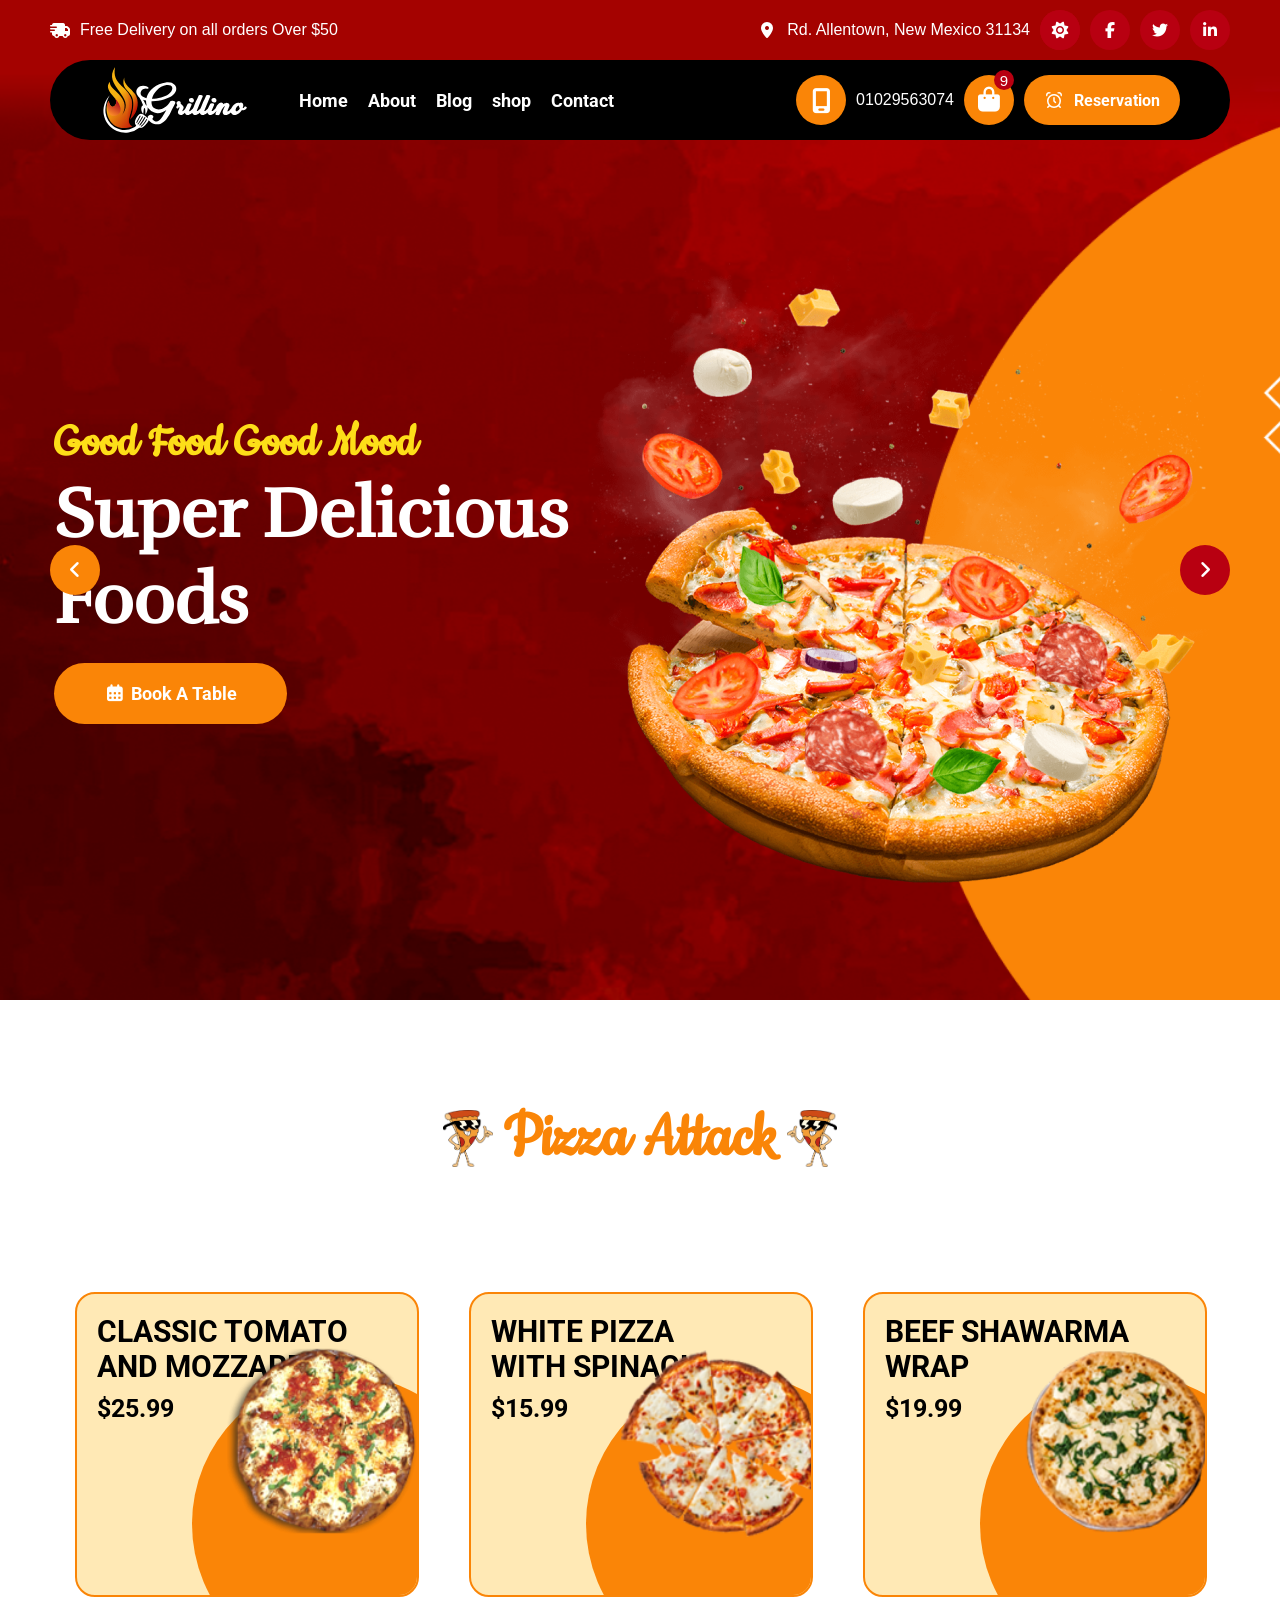
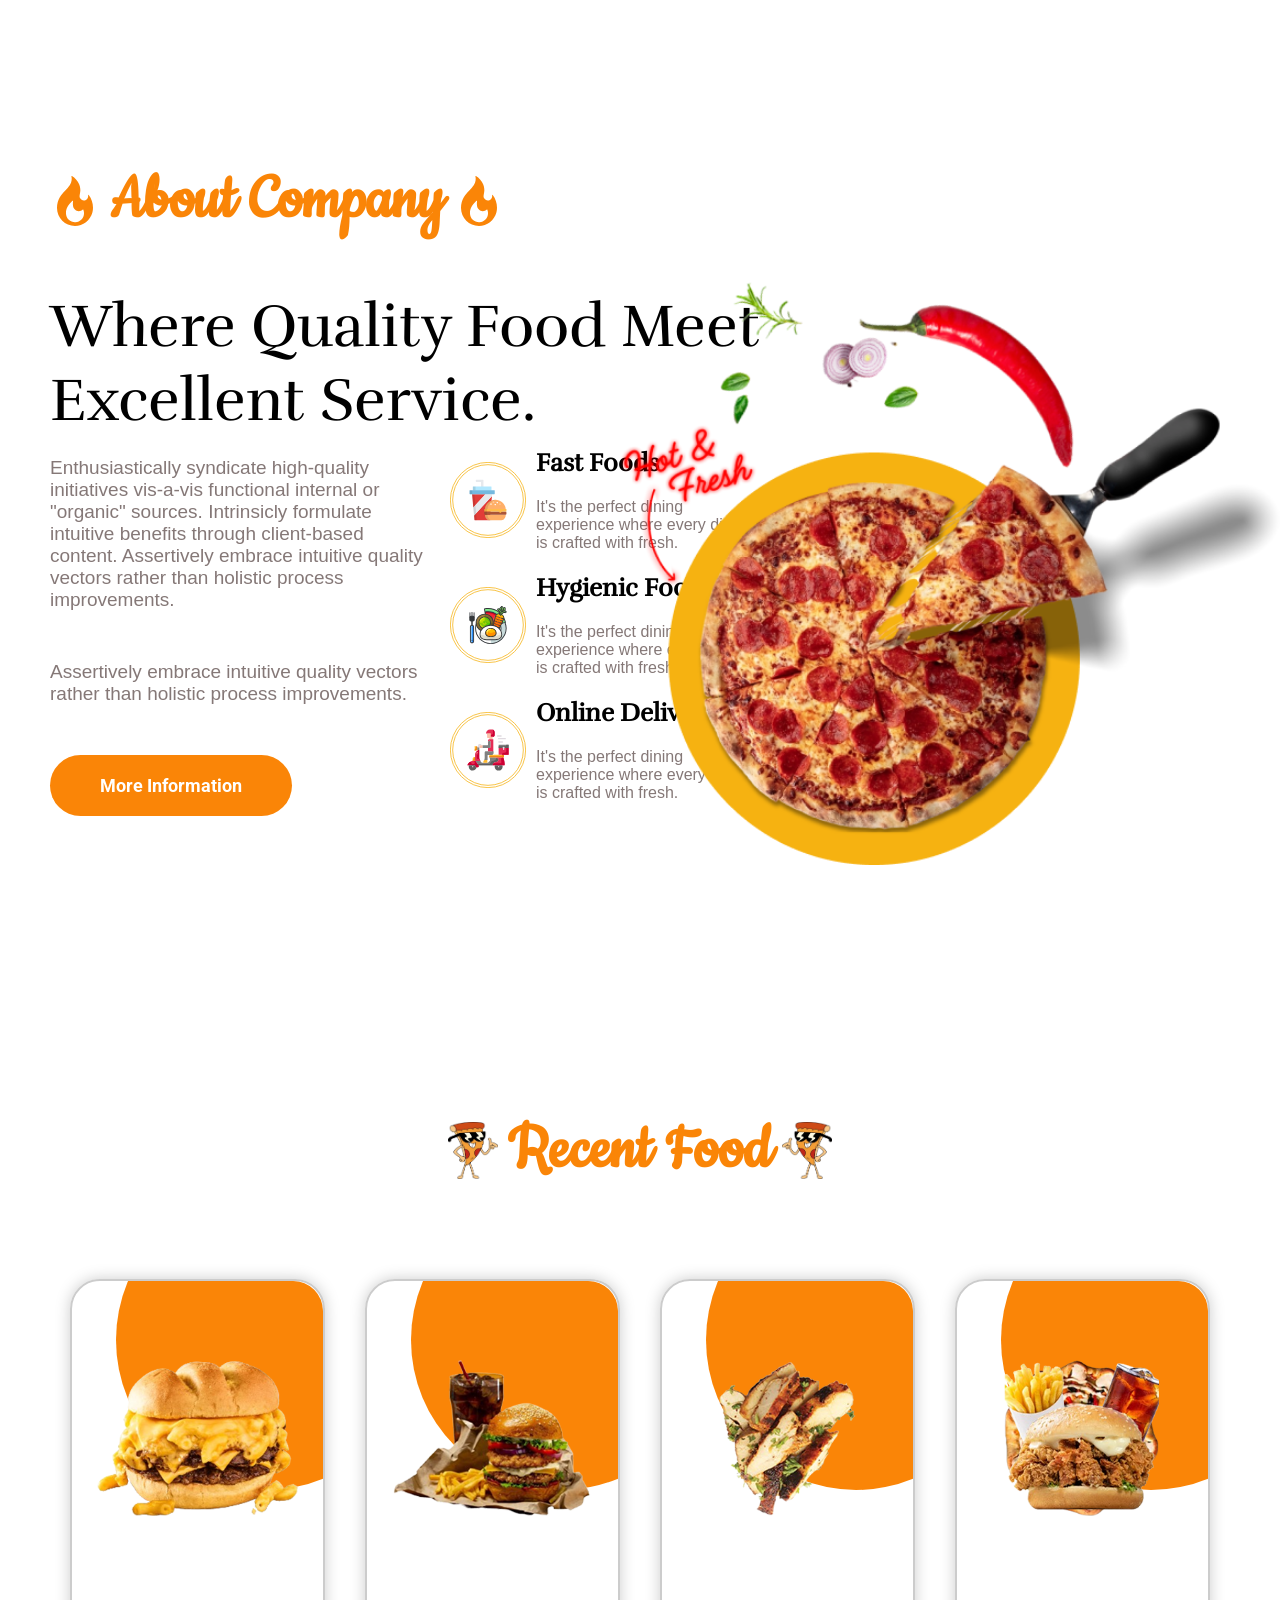
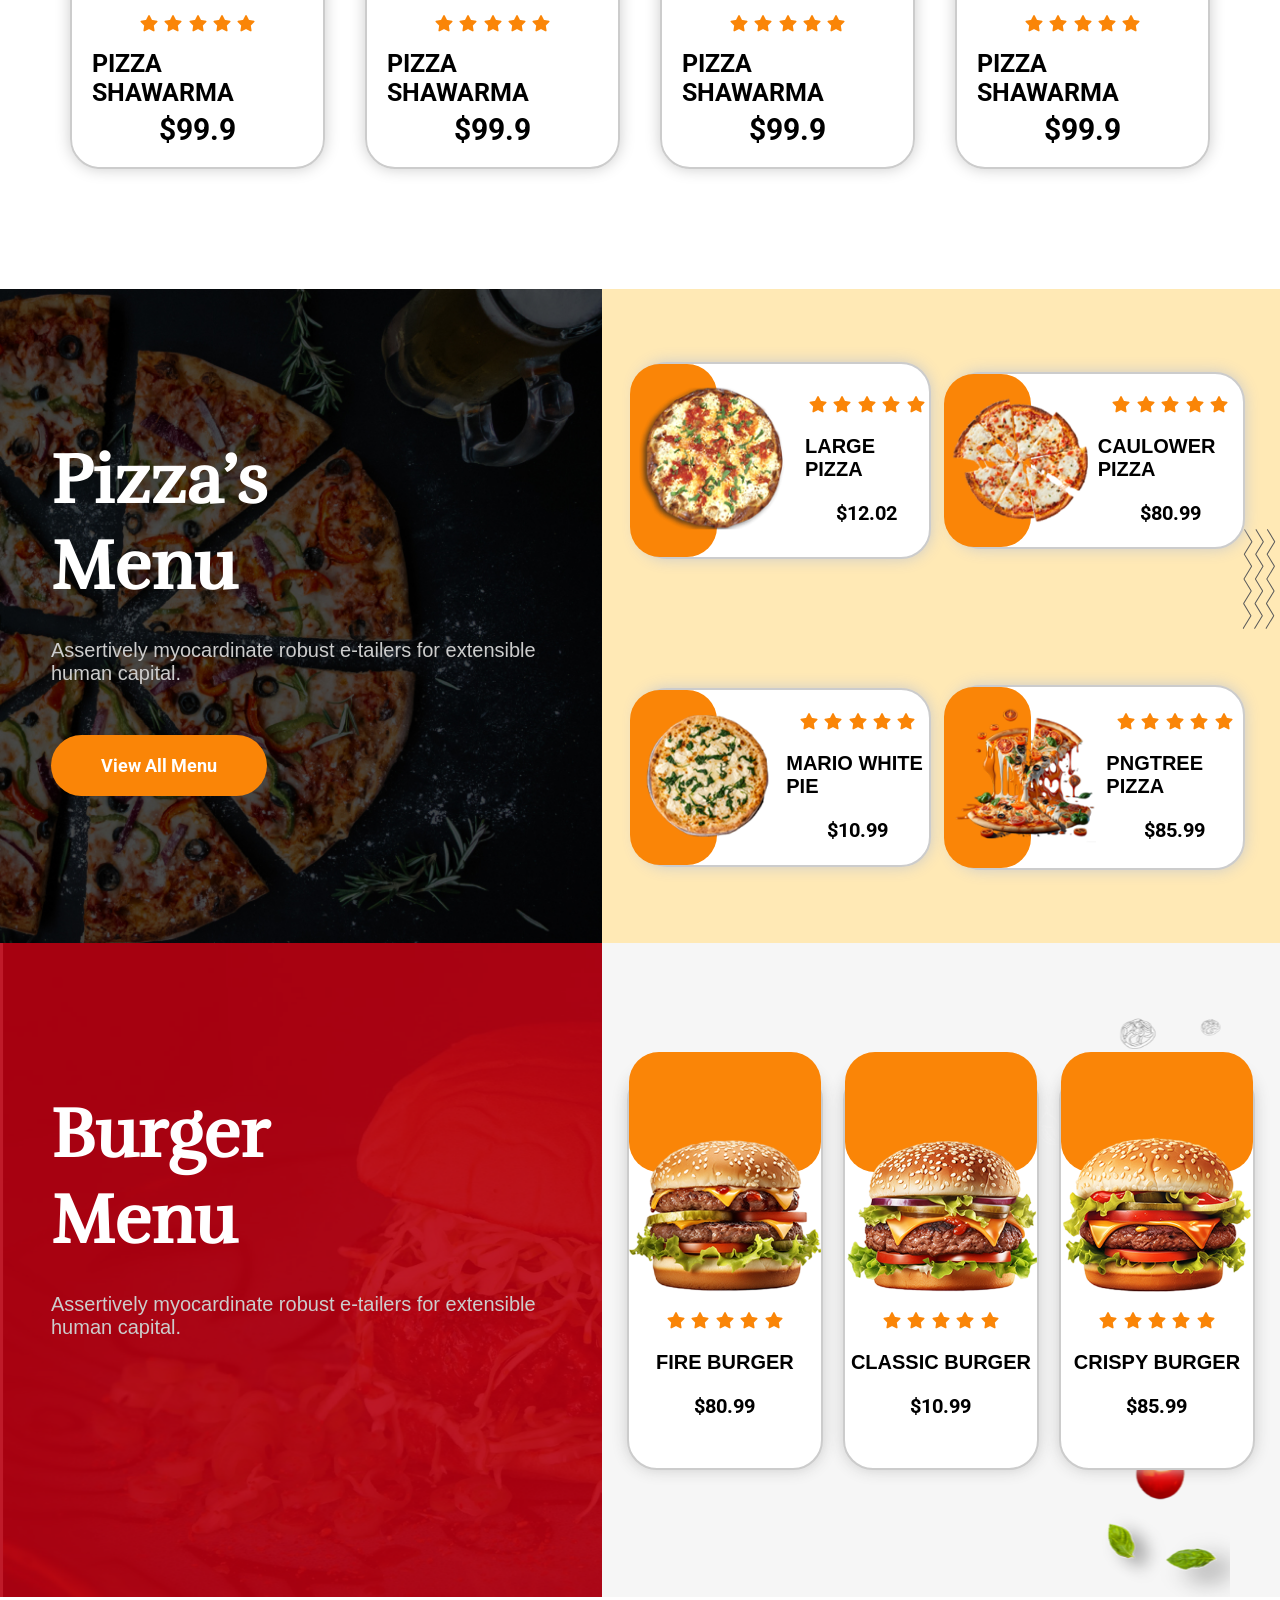
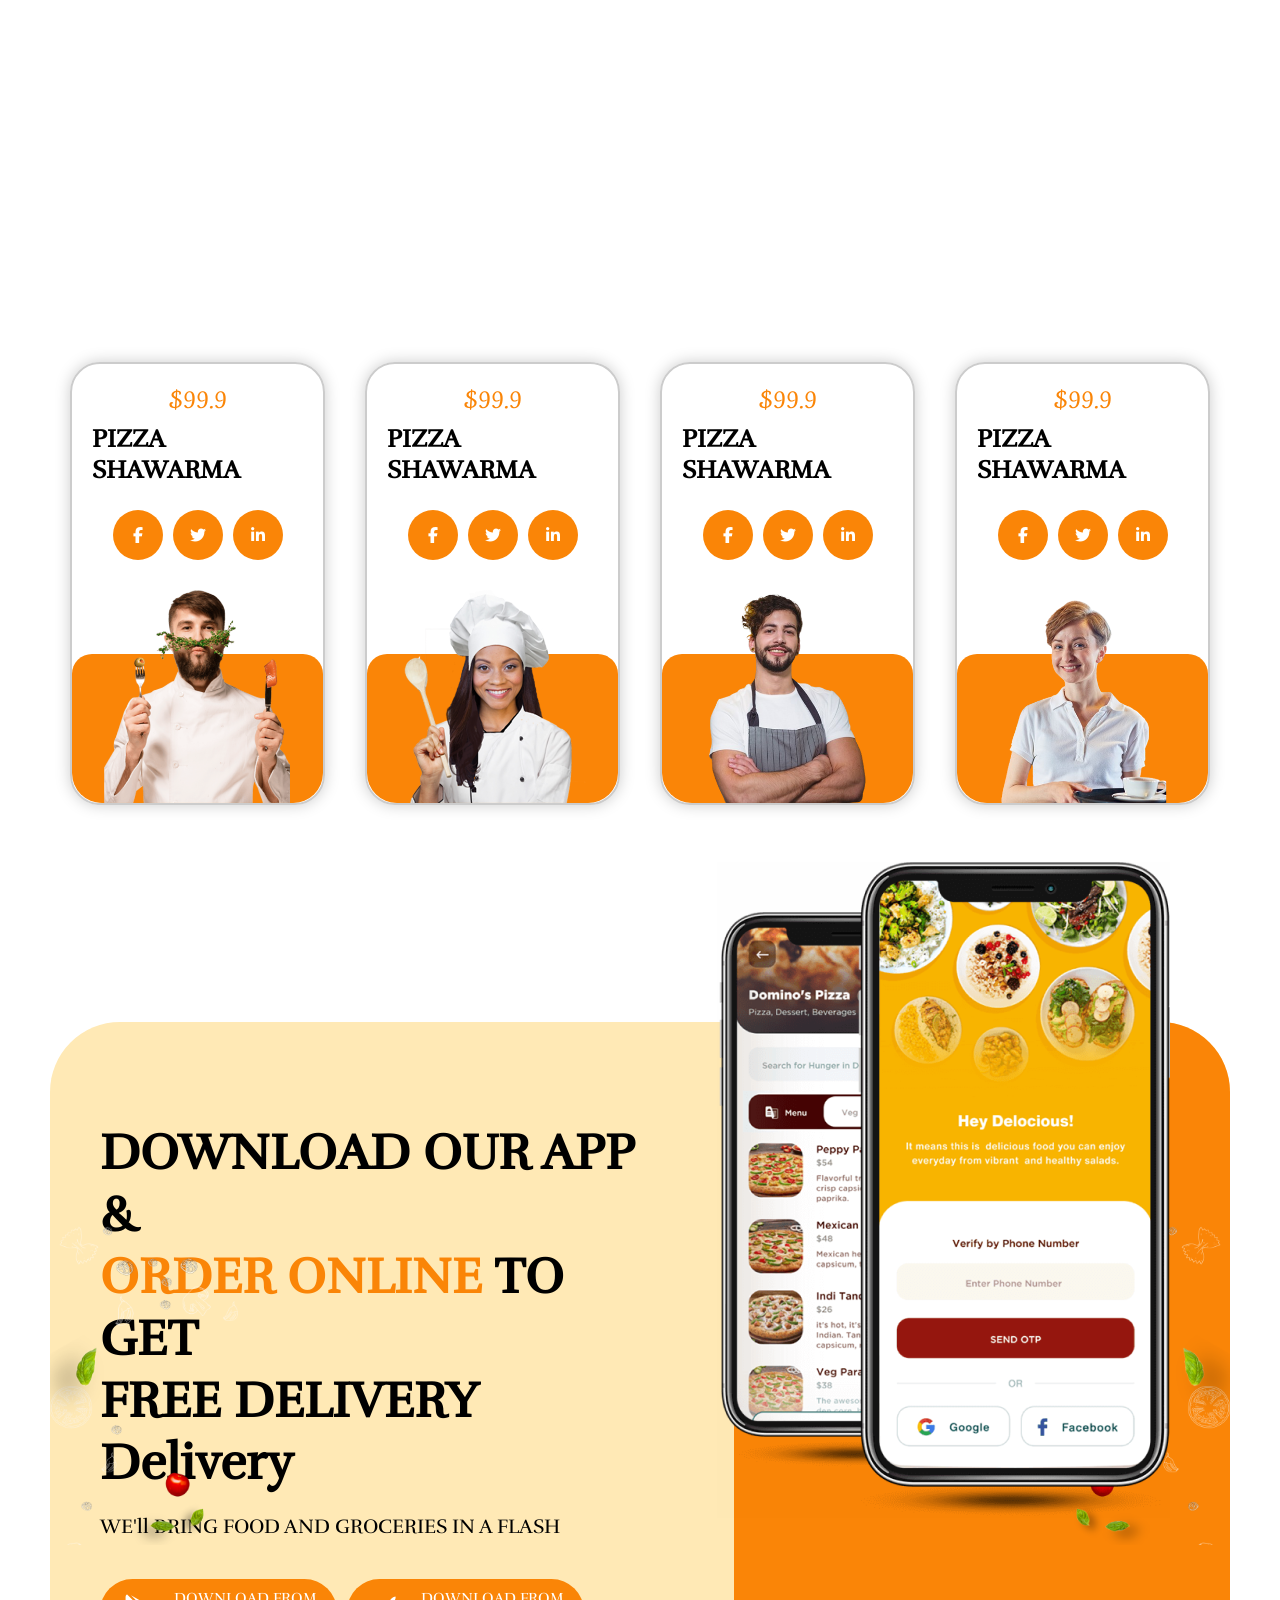
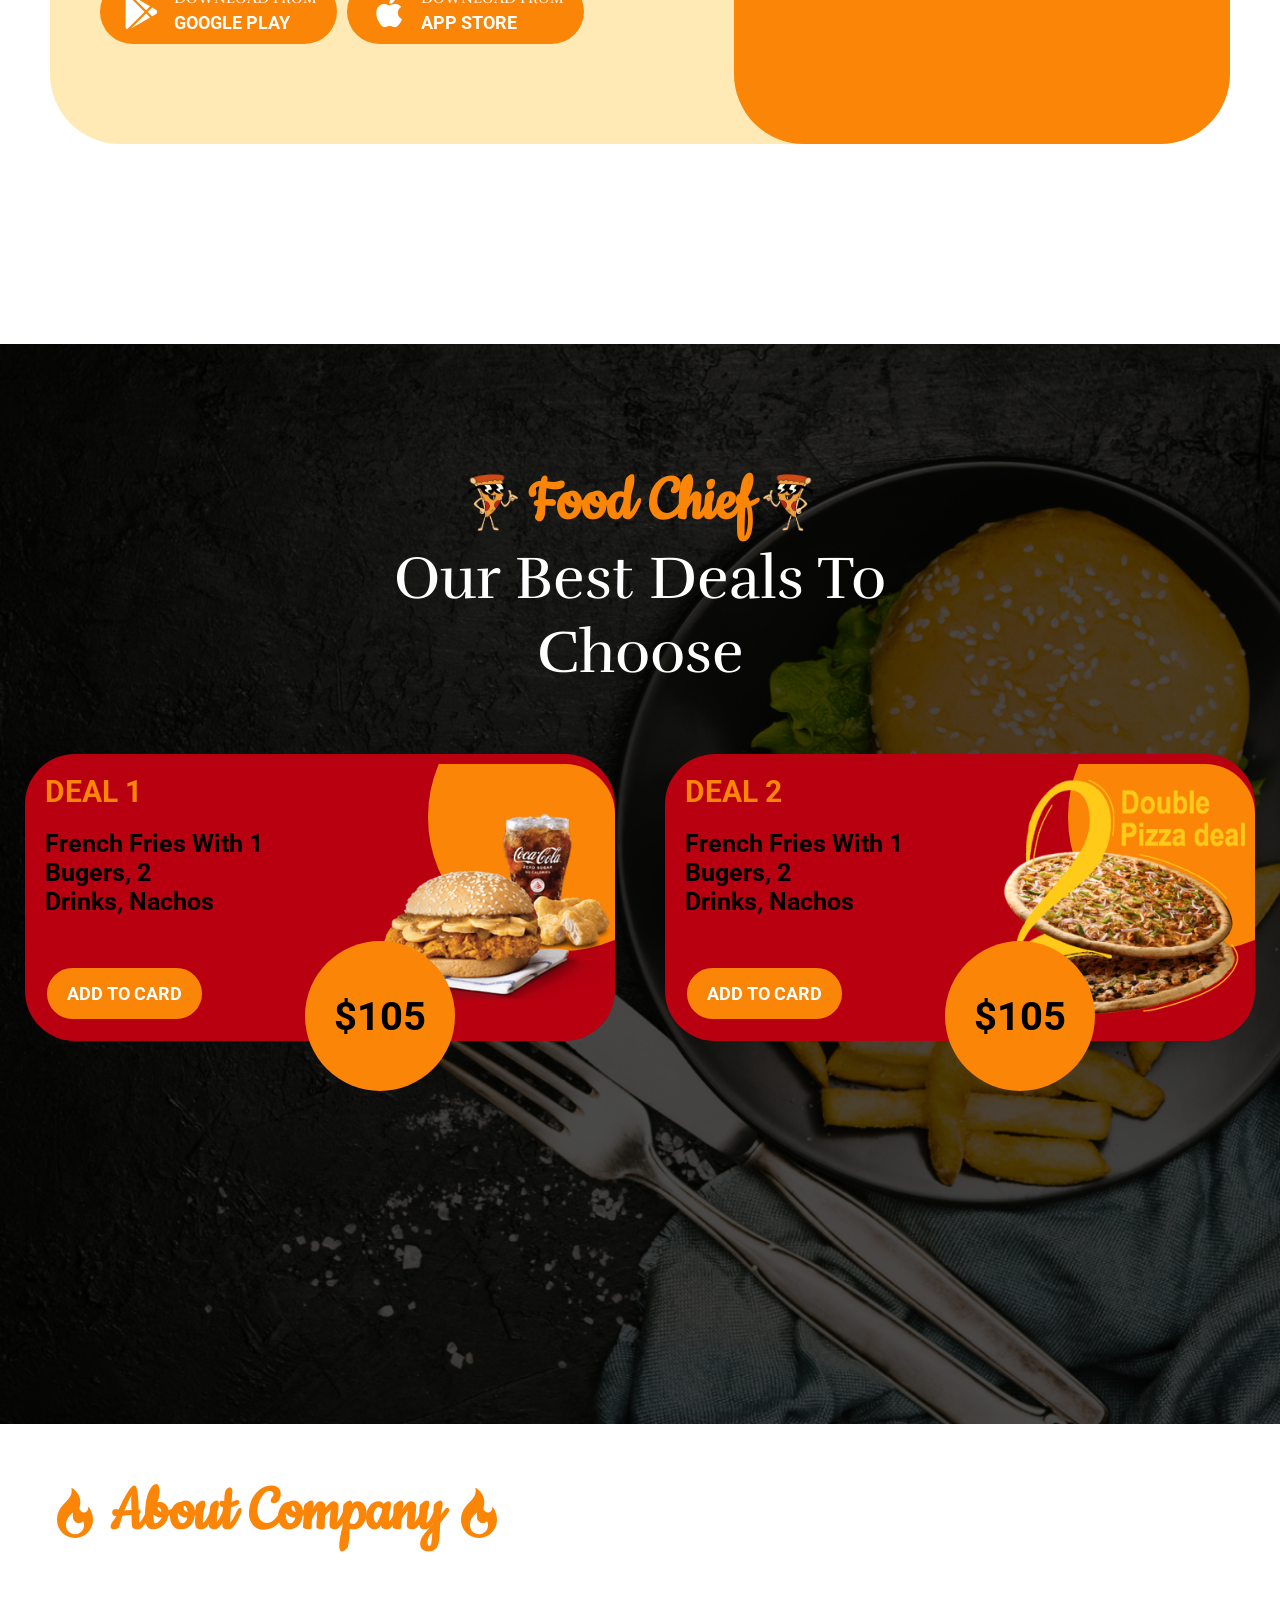
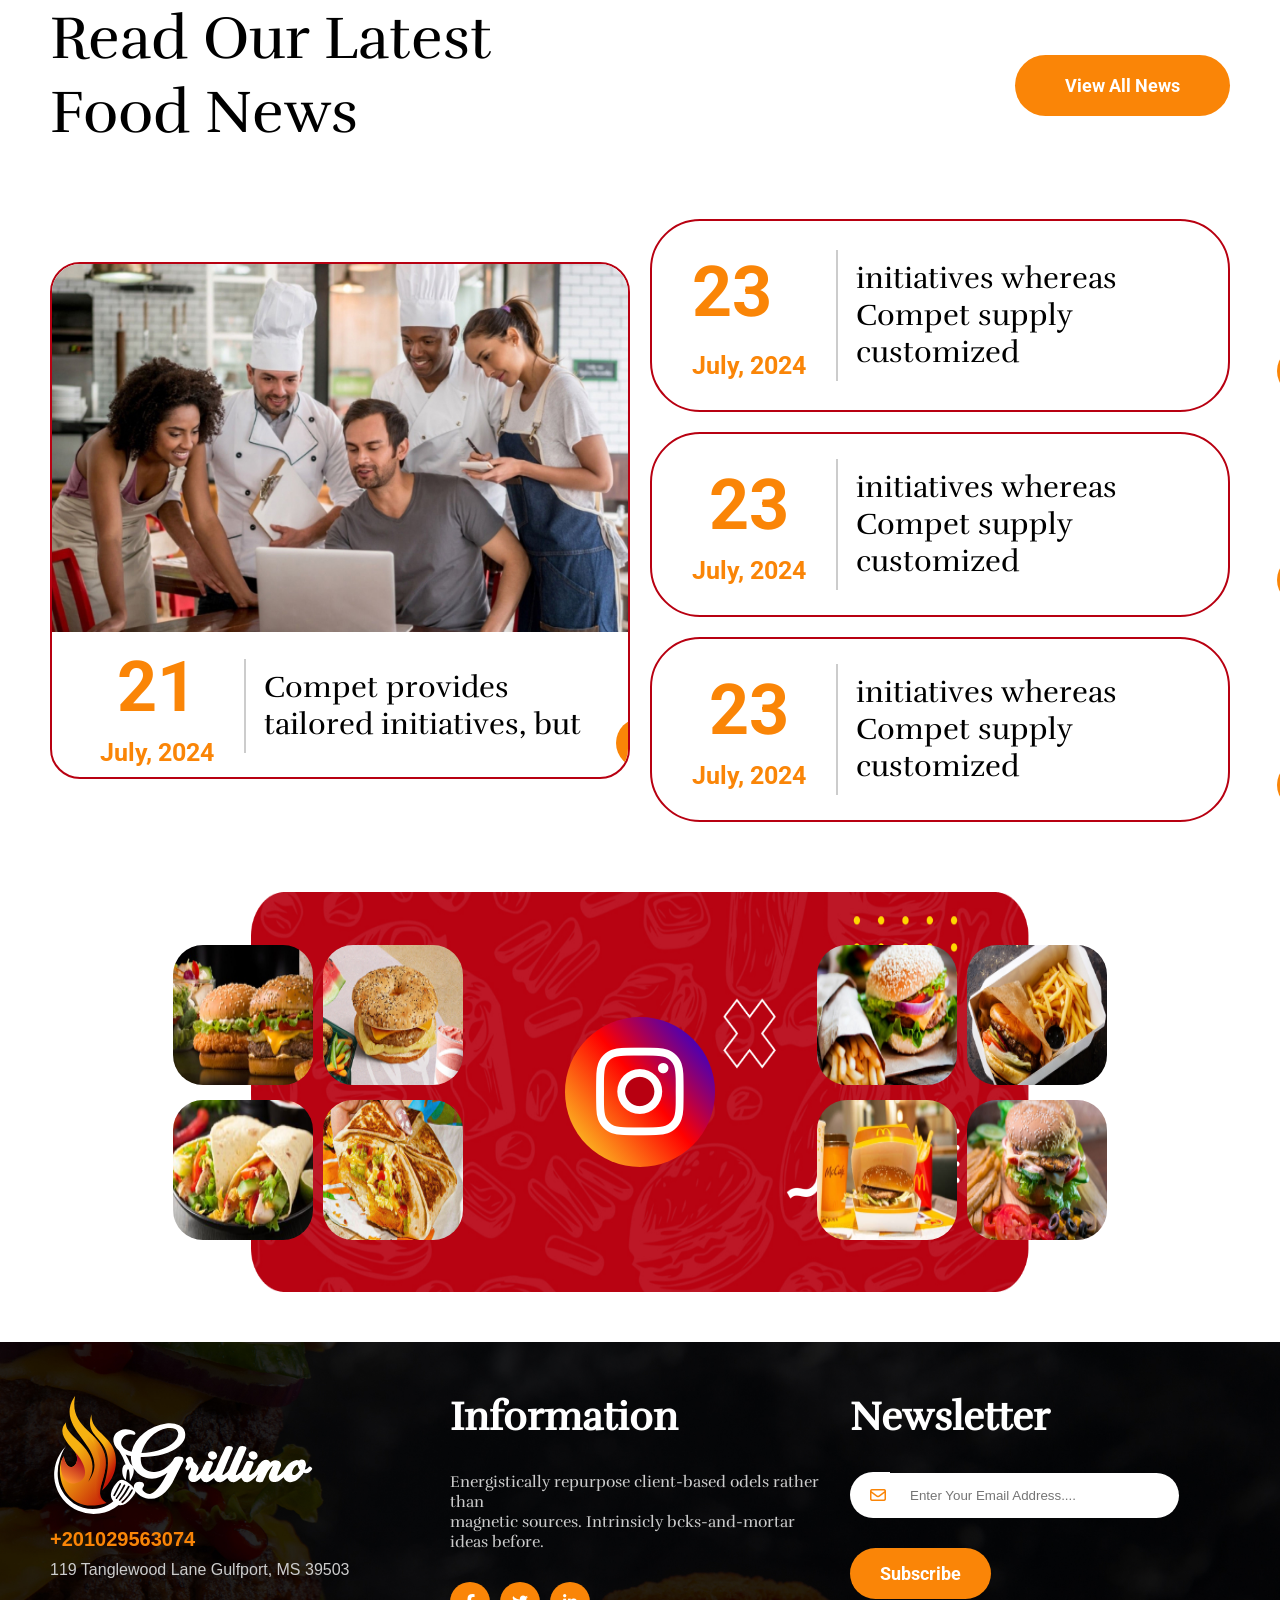
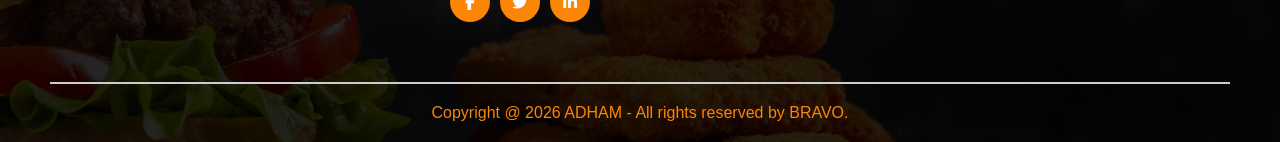
<file: index.html>
<!DOCTYPE html>
<html lang="en">
    <head>
        <meta charset="UTF-8">
        <meta name="viewport" content="width=device-width, initial-scale=1.0">
        <link rel="stylesheet" href="css/style.css">
        <link rel="stylesheet" href="css/responsive.css">
        <link rel="stylesheet" href="icon/all.min.css">
        <link rel="stylesheet" href="Libraries/slick/slick.css">
        <link rel="stylesheet" href="Libraries/slick/slick-theme.css">
        <link rel="stylesheet" href="Libraries/animations/animate.css-main/animate.css">
        <title>grillino</title>
    </head>
    <body>
        <section class="loading active flex">
            <img src="img/Dora Csoke.gif" alt="">
        </section>
        <header >
            <nav>
                <div class="head_nav flex">
                    <div class="left flex">
                        <i class="fa-solid fa-truck-fast"></i>
                        <p>Free Delivery on all orders Over $50</p>
                    </div>
                    <div class="right flex">
                        <i class="fa-solid fa-location-dot"></i>
                        <p>Rd. Allentown, New Mexico 31134</p>
                        <div class="icon  flex">
                            <div class="title_icon flex">
                                <i class="fa-solid fa-moon"></i>
                                <i class="fa-solid fa-sun"></i>
                            </div>
                            <i class="fa-brands fa-facebook-f"></i>
                            <i class="fa-brands fa-twitter"></i>
                            <i class="fa-brands fa-linkedin-in"></i>
                        </div>
                        <div class="icon_fixed active flex">
                            <div class="title_icon flex">
                                <i class="fa-solid fa-moon"></i>
                                <i class="fa-solid fa-sun"></i>
                            </div>
                            <div class="so_icon flex">
                            <i class="fa-brands fa-facebook-f"></i>
                            </div>
                            <div class="so_icon flex">
                            <i class="fa-brands fa-twitter"></i>
                            </div>
                            <div class="so_icon flex">
                                <i class="fa-brands fa-linkedin-in"></i>
                            </div>
                        </div>
                    </div>
                </div>
                <div class="navigation flex">
                    <div class="logo home flex">
                        <img src="img/logo-white.svg" alt="">
                        <ul class="flex">
                            <li><a href="index.html">Home</a></li>
                            <li><a href="">About</a></li>
                            <li><a href="">Blog</a></li>
                            <li><a href="shop.html">shop</a></li>
                            <li><a href="">Contact</a></li>
                        </ul>
                    </div>
                    <div class="mainList active flex">
                        <div class="logo flex">
                            <img src="img/logo-white.svg" alt="">
                            <ul class="flex">
                                <li><a href="index.html">Home</a></li>
                                <li><a href="">About</a></li>
                                <li><a href="">Blog</a></li>
                                <li><a href="shop.html">shop</a></li>
                                <li><a href="">Contact</a></li>
                            </ul>
                        </div>
                        <div class="icon  flex">
                            <div class="title_icon flex">
                                <i class="fa-solid fa-moon"></i>
                                <i class="fa-solid fa-sun"></i>
                            </div>
                            <i class="fa-brands fa-facebook-f"></i>
                            <i class="fa-brands fa-twitter"></i>
                            <i class="fa-brands fa-linkedin-in"></i>
                        </div>
                    </div>
                    <i class="fa-solid fa-bars-staggered"></i>
                    <div class="container_infNav  flex">
                        <div class="phone flex">
                            <i class="fa-solid fa-mobile-screen"></i>
                            <p>01029563074</p>
                        </div>
                        <div class="bag flex">
                            <i class="fa-solid fa-bag-shopping"></i>
                        </div>
                        <div class="Contact flex">
                            <i class="fa-regular fa-alarm-clock"></i>
                            <p> Reservation</p>
                        </div>
                    </div>
                </div>
                <!-- <div class="navigation_fixed active flex">
                    <div class="logo flex">
                        <img src="img/logo-white.svg" alt="">
                        <ul class="flex">
                            <li><a href="index.html">Home</a></li>
                            <li><a href="">About</a></li>
                            <li><a href="">Blog</a></li>
                            <li><a href="shop.html">shop</a></li>
                            <li><a href="">Contact</a></li>
                        </ul>
                    </div>
                    <div class="container_infNav flex">
                        <div class="phone flex">
                            <i class="fa-solid fa-mobile-screen"></i>
                            <p>01029563074</p>
                        </div>
                        <div class="bag flex">
                            <i class="fa-solid fa-bag-shopping"></i>
                        </div>
                        <div class="Contact flex">
                            <i class="fa-regular fa-alarm-clock"></i>
                            <p> Reservation</p>
                        </div>
                    </div>
                </div> -->
            </nav>
            <div class="container flex">
                <button id="prev"><i class="fa-solid fa-angle-left"></i></button>
                <div class="container_hero flex">
                    <div class="data_title wow ">
                        <b>Good Food Good Mood</b>
                        <h1>Super Delicious <br> Foods</h1>
                        <button >
                            <i class="fa-solid fa-calendar-days"></i>
                            Book A Table
                        </button>
                    </div>
                    <div class="parent wow ">
                        <div class="panner">
                            <img src="img/hero-img-7-1.png" id="img" alt="" class="trans">
                        </div>
                    </div>
                </div>
                <button id="next"><i class="fa-solid fa-angle-right"></i></button>
            </div>
        </header>
        <section class="slider_one" >
            <div class="title flex">
                <img src="img/titel_left.png" alt="" class="wow animate__animated animate__fadeInLeftBig">
                <h2 style="animation-delay: 1s" class="wow animate__animated animate__fadeInDown">Pizza Attack</h2>
                <img src="img/titel.png" alt="" class="wow animate__animated animate__fadeInRightBig">
            </div>
            <div class="slider flex">
            </div>
        </section>
        <section class="about">
            <div class="title flex wow animate__animated animate__fadeInDown">
                <img src="img/sec-title-4.svg" alt="">
                <h2>About Company</h2>
                <img src="img/sec-title-4.svg" alt="">
            </div>
            <div class="head_sec  wow animate__animated animate__fadeInLeftBig">
                <p>Where Quality Food Meet
                    <br> 
                    Excellent Service.</p>
            </div>
            <div class="container_about">
                <div class="about_my flex wow animate__animated animate__fadeInLeftBig">
                    <p>Enthusiastically syndicate high-quality initiatives vis-a-vis functional internal or "organic" sources. Intrinsicly formulate intuitive benefits through client-based content. Assertively embrace intuitive quality vectors rather than holistic process improvements.</p>
                    <p>Assertively embrace intuitive quality vectors rather than holistic process improvements.</p>
                    <button>More Information</button>
                </div>
                <div class="list_about">
                    <div class="food_list flex  wow animate__animated animate__fadeInLeftBig">
                        <img src="img/about-icon-1-1.svg" alt="">
                        <div class="title_food">
                            <h3>Fast Foods</h3>
                            <p>It's the perfect dining experience where every dish is crafted with fresh.</p>
                        </div>
                    </div>
                    <div class="food_list flex  wow animate__animated animate__fadeInRightBig">
                        <img src="img/about-icon-1-2.svg" alt="">
                        <div class="title_food">
                            <h3>Hygienic Food</h3>
                            <p>It's the perfect dining experience where every dish is crafted with fresh.</p>
                        </div>
                    </div>
                    <div class="food_list flex  wow animate__animated animate__fadeInLeftBig">
                        <img src="img/about-icon-1-3.svg" alt="">
                        <div class="title_food">
                            <h3>Online Delivery</h3>
                            <p>It's the perfect dining experience where every dish is crafted with fresh.</p>
                        </div>
                    </div>
                </div>
                <div class="panner_about  wow animate__animated animate__fadeInRightBig">
                    <img src="img/about-7-1.png" alt="">
                </div>
            </div>
        </section>
        <section class="Recent">
            <div class="title flex">
                <img src="img/titel_left.png" alt="" class="wow animate__animated animate__fadeInLeftBig">
                <h2 class="wow animate__animated animate__fadeInDown">Recent Food</h2>
                <img src="img/titel.png" alt="" class="wow animate__animated animate__fadeInRightBig">
            </div>
            <div class="slider_food flex">
                <div class="slide_2 flex">
                    <div class="img_slide flex">
                        <img src="img/food-menu-img-8-3.jpg" alt="">
                    </div>
                    <div class="data flex">
                        <div class="icon_slide">
                            <i class="fa-solid fa-star"></i>
                            <i class="fa-solid fa-star"></i>
                            <i class="fa-solid fa-star"></i>
                            <i class="fa-solid fa-star"></i>
                            <i class="fa-solid fa-star"></i>
                        </div>
                        <b>pizza shawarma </b>
                        <p>$99.9</p> 
                        <div class="btn flex" >
                            <button>add to cart</button>
                            <i class="fa-regular fa-heart"></i>
                        </div>
                    </div>
                </div>
                <div class="slide_2 flex">
                    <div class="img_slide flex">
                        <img src="img/food-menu-img-9-1.png" alt="">
                    </div>
                    <div class="data flex">
                        <div class="icon_slide">
                            <i class="fa-solid fa-star"></i>
                            <i class="fa-solid fa-star"></i>
                            <i class="fa-solid fa-star"></i>
                            <i class="fa-solid fa-star"></i>
                            <i class="fa-solid fa-star"></i>
                        </div>
                        <b>pizza shawarma </b>
                        <p>$99.9</p> 
                        <div class="btn flex" >
                            <button>add to cart</button>
                            <i class="fa-regular fa-heart"></i>
                        </div>
                    </div>
                </div>
                <div class="slide_2 flex">
                    <div class="img_slide flex">
                        <img src="img/food-menu-img-9-2.png" alt="">
                    </div>
                    <div class="data flex">
                        <div class="icon_slide">
                            <i class="fa-solid fa-star"></i>
                            <i class="fa-solid fa-star"></i>
                            <i class="fa-solid fa-star"></i>
                            <i class="fa-solid fa-star"></i>
                            <i class="fa-solid fa-star"></i>
                        </div>
                        <b>pizza shawarma </b>
                        <p>$99.9</p> 
                        <div class="btn flex" >
                            <button>add to cart</button>
                            <i class="fa-regular fa-heart"></i>
                        </div>
                    </div>
                </div>
                <div class="slide_2 flex">
                    <div class="img_slide flex">
                        <img src="img/food-menu-img-9-3.png" alt="">
                    </div>
                    <div class="data flex">
                        <div class="icon_slide">
                            <i class="fa-solid fa-star"></i>
                            <i class="fa-solid fa-star"></i>
                            <i class="fa-solid fa-star"></i>
                            <i class="fa-solid fa-star"></i>
                            <i class="fa-solid fa-star"></i>
                        </div>
                        <b>pizza shawarma </b>
                        <p>$99.9</p> 
                        <div class="btn flex" >
                            <button>add to cart</button>
                            <i class="fa-regular fa-heart"></i>
                        </div>
                    </div>
                </div>
                <div class="slide_2 flex">
                    <div class="img_slide flex">
                        <img src="img/food-menu-img-9-4.png" alt="">
                    </div>
                    <div class="data flex">
                        <div class="icon_slide">
                            <i class="fa-solid fa-star"></i>
                            <i class="fa-solid fa-star"></i>
                            <i class="fa-solid fa-star"></i>
                            <i class="fa-solid fa-star"></i>
                            <i class="fa-solid fa-star"></i>
                        </div>
                        <b>pizza shawarma </b>
                        <p>$99.9</p> 
                        <div class="btn flex" >
                            <button>add to cart</button>
                            <i class="fa-regular fa-heart"></i>
                        </div>
                    </div>
                </div>
                <div class="slide_2 flex">
                    <div class="img_slide flex">
                        <img src="img/food-menu-img-9-5.png" alt="">
                    </div>
                    <div class="data flex">
                        <div class="icon_slide">
                            <i class="fa-solid fa-star"></i>
                            <i class="fa-solid fa-star"></i>
                            <i class="fa-solid fa-star"></i>
                            <i class="fa-solid fa-star"></i>
                            <i class="fa-solid fa-star"></i>
                        </div>
                        <b>pizza shawarma </b>
                        <p>$99.9</p> 
                        <div class="btn flex" >
                            <button>add to cart</button>
                            <i class="fa-regular fa-heart"></i>
                        </div>
                    </div>
                </div>
                <div class="slide_2 flex">
                    <div class="img_slide flex">
                        <img src="img/food-menu-img-8-3.jpg" alt="">
                    </div>
                    <div class="data flex">
                        <div class="icon_slide">
                            <i class="fa-solid fa-star"></i>
                            <i class="fa-solid fa-star"></i>
                            <i class="fa-solid fa-star"></i>
                            <i class="fa-solid fa-star"></i>
                            <i class="fa-solid fa-star"></i>
                        </div>
                        <b>pizza shawarma </b>
                        <p>$99.9<p> 
                        <div class="btn flex" >
                            <button>add to cart</button>
                            <i class="fa-regular fa-heart"></i>
                        </div>
                    </div>
                </div>
            </div>
        </section>
        <section class="menu_pizza flex">
            <div class="menu flex ">
                <h4 class="wow animate__animated animate__fadeInLeftBig"> Pizza’s <br> Menu</h4>
                <p class="wow animate__animated animate__fadeInLeftBig">Assertively myocardinate robust e-tailers for extensible human capital.</p>
                <button class="wow animate__animated animate__fadeInLeftBig">View All Menu</button>
            </div>
            <div class="show_menu flex">
                <div class="card_menu flex wow animate__animated animate__fadeInRight">
                    <div class="img_menu">
                        <img src="img/food-menu-img-10-1.png" alt="">
                    </div>
                    <div class="data_menu flex">
                        <div class="icon_slide">
                            <i class="fa-solid fa-star"></i>
                            <i class="fa-solid fa-star"></i>
                            <i class="fa-solid fa-star"></i>
                            <i class="fa-solid fa-star"></i>
                            <i class="fa-solid fa-star"></i>
                        </div>
                        <b>Large Pizza</b>
                        <p>$12.02</p>
                    </div>
                </div>
                <div class="card_menu flex wow animate__animated animate__fadeInRight">
                    <div class="img_menu">
                        <img src="img/food-menu-img-10-2.png" alt="">
                    </div>
                    <div class="data_menu flex">
                        <div class="icon_slide">
                            <i class="fa-solid fa-star"></i>
                            <i class="fa-solid fa-star"></i>
                            <i class="fa-solid fa-star"></i>
                            <i class="fa-solid fa-star"></i>
                            <i class="fa-solid fa-star"></i>
                        </div>
                        <b>caulower Pizza</b>
                        <p>$80.99</p>
                    </div>
                </div>
                <div class="card_menu flex wow animate__animated animate__fadeInRight">
                    <div class="img_menu">
                        <img src="img/food-menu-img-10-3.png" alt="">
                    </div>
                    <div class="data_menu flex">
                        <div class="icon_slide">
                            <i class="fa-solid fa-star"></i>
                            <i class="fa-solid fa-star"></i>
                            <i class="fa-solid fa-star"></i>
                            <i class="fa-solid fa-star"></i>
                            <i class="fa-solid fa-star"></i>
                        </div>
                        <b>mario white pie</b>
                        <p>$10.99</p>
                    </div>
                </div>
                <div class="card_menu flex wow animate__animated animate__fadeInRight">
                    <div class="img_menu">
                        <img src="img/food-menu-img-10-4.png" alt="">
                    </div>
                    <div class="data_menu flex">
                        <div class="icon_slide">
                            <i class="fa-solid fa-star"></i>
                            <i class="fa-solid fa-star"></i>
                            <i class="fa-solid fa-star"></i>
                            <i class="fa-solid fa-star"></i>
                            <i class="fa-solid fa-star"></i>
                        </div>
                        <b>pngtree pizza</b>
                        <p>$85.99</p>
                    </div>
                </div>
            </div>
        </section>
        <section class="burger_menu flex">
            <div class="menu flex">
                <h4 class="wow animate__animated animate__fadeInLeftBig">Burger <br> Menu</h4>
                <p class="wow animate__animated animate__fadeInLeftBig">Assertively myocardinate robust e-tailers for extensible human capital.</p>
                <button class="wow animate__animated animate__fadeInLeftBig">View All Menu</button>
            </div>
            <div class="show_menu flex">
                <div class="card_menu flex wow animate__animated animate__fadeInRight">
                    <div class="img_menu">
                        <img src="img/food-menu-img-11-1.png" alt="">
                    </div>
                    <div class="data_menu flex">
                        <div class="icon_slide">
                            <i class="fa-solid fa-star"></i>
                            <i class="fa-solid fa-star"></i>
                            <i class="fa-solid fa-star"></i>
                            <i class="fa-solid fa-star"></i>
                            <i class="fa-solid fa-star"></i>
                        </div>
                        <b>Fire Burger</b>
                        <p>$80.99</p>
                    </div>
                </div>
                <div class="card_menu flex wow animate__animated animate__fadeInRight">
                    <div class="img_menu">
                        <img src="img/food-menu-img-11-2.png" alt="">
                    </div>
                    <div class="data_menu flex">
                        <div class="icon_slide">
                            <i class="fa-solid fa-star"></i>
                            <i class="fa-solid fa-star"></i>
                            <i class="fa-solid fa-star"></i>
                            <i class="fa-solid fa-star"></i>
                            <i class="fa-solid fa-star"></i>
                        </div>
                        <b>Classic Burger</b>
                        <p>$10.99</p>
                    </div>
                </div>
                <div class="card_menu flex wow animate__animated animate__fadeInRight">
                    <div class="img_menu">
                        <img src="img/food-menu-img-11-3.png" alt="">
                    </div>
                    <div class="data_menu flex">
                        <div class="icon_slide">
                            <i class="fa-solid fa-star"></i>
                            <i class="fa-solid fa-star"></i>
                            <i class="fa-solid fa-star"></i>
                            <i class="fa-solid fa-star"></i>
                            <i class="fa-solid fa-star"></i>
                        </div>
                        <b>Crispy Burger</b>
                        <p>$85.99</p>
                    </div>
                </div>
            </div>
        </section>
        <section class="Chief">
            <div class="title flex">
                <img src="img/titel_left.png" alt="" class="wow animate__animated animate__fadeInLeftBig">
                <h2 class="wow animate__animated animate__fadeInDown">Food Chief</h2>
                <img src="img/titel.png" alt="" class="wow animate__animated animate__fadeInRightBig">
            </div>
            <div class="head_sec wow animate__animated animate__fadeInUp">
                <p>
                        Meet Our Exclusive &
                    <br> 
                        Master Chefs
                </p>
            </div>
            <div class="slider_food flex">
                <div class="slide_2 flex">
                    <div class="img_slide flex">
                        <img src="img/team-img-3-1.png" alt="">
                    </div>
                    <div class="data flex">
                        <p>$99.9</p> 
                        <b>pizza shawarma </b>
                        <div class="icon_slide flex">
                            <i class="fa-brands fa-facebook-f"></i>
                            <i class="fa-brands fa-twitter"></i>
                            <i class="fa-brands fa-linkedin-in"></i>
                        </div>
                    </div>
                </div>
                <div class="slide_2 flex">
                    <div class="img_slide flex">
                        <img src="img/team-img-3-2.png" alt="">
                    </div>
                    <div class="data flex">
                        <p>$99.9</p> 
                        <b>pizza shawarma </b>
                        <div class="icon_slide flex">
                            <i class="fa-brands fa-facebook-f"></i>
                            <i class="fa-brands fa-twitter"></i>
                            <i class="fa-brands fa-linkedin-in"></i>
                        </div>
                    </div>
                </div>
                <div class="slide_2 flex">
                    <div class="img_slide flex">
                        <img src="img/team-img-3-3.png" alt="">
                    </div>
                    <div class="data flex">
                        <p>$99.9</p> 
                        <b>pizza shawarma </b>
                        <div class="icon_slide flex">
                            <i class="fa-brands fa-facebook-f"></i>
                            <i class="fa-brands fa-twitter"></i>
                            <i class="fa-brands fa-linkedin-in"></i>
                        </div>
                    </div>
                </div>
                <div class="slide_2 flex">
                    <div class="img_slide flex">
                        <img src="img/team-img-3-4.png" alt="">
                    </div>
                    <div class="data flex">
                        <p>$99.9</p> 
                        <b>pizza shawarma </b>
                        <div class="icon_slide flex">
                            <i class="fa-brands fa-facebook-f"></i>
                            <i class="fa-brands fa-twitter"></i>
                            <i class="fa-brands fa-linkedin-in"></i>
                        </div>
                    </div>
                </div>
                <div class="slide_2 flex">
                    <div class="img_slide flex">
                        <img src="img/team-img-3-5.png" alt="">
                    </div>
                    <div class="data flex">
                        <p>$99.9</p> 
                        <b>pizza shawarma </b>
                        <div class="icon_slide flex">
                            <i class="fa-brands fa-facebook-f"></i>
                            <i class="fa-brands fa-twitter"></i>
                            <i class="fa-brands fa-linkedin-in"></i>
                        </div>
                    </div>
                </div>
            </div>
        </section>
        <section class="appDow wow animate__animated animate__fadeInDown">
            <div class="container_app ">
                <div class="title_app">
                    <h5>
                        DOWNLOAD OUR APP & 
                        <br>
                        <span> ORDER ONLINE</span>
                        TO GET
                        <br>
                        FREE DELIVERY Delivery
                    </h5>
                    <p>WE'll BRING FOOD AND GROCERIES IN A FLASH</p>
                    <div class="btn_app flex">
                        <div class="btn1 flex">
                            <i class="fa-brands fa-google-play"></i>
                            <div class="title_btn">
                                <p>DOWNLOAD FROM </p>
                                <span>GOOGLE PLAY</span>
                            </div>
                        </div>
                        <div class="btn1 flex">
                            <i class="fa-brands fa-apple"></i>
                            <div class="title_btn">
                                <p>DOWNLOAD FROM</p>
                                <span> APP STORE</span>
                            </div>
                        </div>
                    </div>
                </div>
                <div class="img_app">
                    <img src="img/banner-img-1.png" alt="">
                </div>
                <div class="trans_app flex">
                    <img src="img/food-box-shep3.svg" alt="">
                    <img src="img/food-box-shep3.svg" alt="">
                </div>
            </div>
        </section>
        <section class="best wow animate__animated animate__fadeInDown">
            <div class="title flex">
                <img src="img/titel_left.png" alt="">
                <h2>Food Chief</h2>
                <img src="img/titel.png" alt="">
            </div>
            <div class="head_sec">
                <p>
                        Our Best Deals To 
                    <br> 
                        Choose
                </p>
            </div>
            <div class="slider_best flex">
                <div class="slide_3 flex">
                    <div class="img_slide flex">
                        <img src="img/food-menu-img-12-1.png" alt="">
                    </div>
                    <div class="data flex">
                        <p>DEAL 1</p> 
                        <b>French Fries With 1 Bugers, 2 <br> Drinks, Nachos </b>
                        <button>ADD TO CARD</button>
                    </div>
                </div>
                <div class="slide_3 flex">
                    <div class="img_slide flex">
                        <img src="img/food-menu-img-12-2.png" alt="">
                    </div>
                    <div class="data flex">
                        <p>DEAL 2</p> 
                        <b>French Fries With 1 Bugers, 2 <br> Drinks, Nachos </b>
                        <button>ADD TO CARD</button>
                    </div>
                </div>
                <div class="slide_3 flex">
                    <div class="img_slide flex">
                        <img src="img/food-menu-img-12-1.png" alt="">
                    </div>
                    <div class="data flex">
                        <p>DEAL 1</p> 
                        <b>French Fries With 1 Bugers, 2 <br> Drinks, Nachos </b>
                        <button>ADD TO CARD</button>
                    </div>
                </div>
                <div class="slide_3 flex">
                    <div class="img_slide flex">
                        <img src="img/food-menu-img-12-2.png" alt="">
                    </div>
                    <div class="data flex">
                        <p>DEAL 2</p> 
                        <b>French Fries With 1 Bugers, 2 <br> Drinks, Nachos </b>
                        <button>ADD TO CARD</button>
                    </div>
                </div>
            </div>
        </section>
        <section class="new">
            <div class="title flex  wow animate__animated animate__fadeInDown">
                <img src="img/sec-title-4.svg" alt="" >
                <h2>About Company</h2>
                <img src="img/sec-title-4.svg" alt="">
            </div>
            <div class="head_sec flex wow animate__animated animate__fadeInUp">
                <p>
                    Read Our Latest
                    <br> 
                    Food News
                </p>
                <button>View All News</button>
            </div>
            <div class="container_new">
                <div class="panner_new wow animate__animated animate__fadeInLeft">
                    <div class="img">
                        <img src="img/blog-img-5-1.jpg" alt="">
                    </div>
                    <div class="box_news flex">
                        <div class="food_list flex">
                            <p>21</p>
                            <span>July, 2024</span>
                        </div>
                        <div class="title_food">
                            <p>Compet provides <br> tailored initiatives, but</p>
                            <i class="fa-solid fa-arrow-right"></i>
                        </div>
                    </div>
                </div>
                <div class="list_news wow animate__animated animate__fadeInRight">
                    <div class="box_news flex">
                        <div class="food_list">
                            <p>23</p>
                            <br>
                            <span>July, 2024</span>
                        </div>
                        <div class="title_food flex">
                            <p>initiatives whereas <br> Compet supply <br> customized</p>
                            <i class="fa-solid fa-arrow-right"></i>
                        </div>
                    </div>
                    <div class="box_news flex">
                        <div class="food_list flex">
                            <p>23</p>
                            <span>July, 2024</span>
                        </div>
                        <div class="title_food flex">
                            <p>initiatives whereas <br> Compet supply <br> customized</p>
                            <i class="fa-solid fa-arrow-right"></i>
                        </div>
                    </div>
                    <div class="box_news flex">
                        <div class="food_list flex">
                            <p>23</p>
                            <span>July, 2024</span>
                        </div>
                        <div class="title_food flex">
                            <p>initiatives whereas <br> Compet supply <br> customized</p>
                            <i class="fa-solid fa-arrow-right"></i>
                        </div>
                    </div>
                </div>
            </div>
        </section>
        <section class="insta wow animate__animated animate__fadeInDown">
            <div class="container_insta flex">
                <div class="box flex">
                    <div class="img_box flex">
                        <img src="img/banner-img-1-1.jpg" alt="">
                        <img src="img/banner-img-1-2.jpg" alt="">
                        <img src="img/banner-img-1-3.jpg" alt="">
                        <img src="img/banner-img-1-4.jpg" alt="">
                    </div>
                    <div class="icon flex">
                        <a href="https://www.instagram.com/adhamyasser812?igsh=MXEzOHByNmM1cWw3Mg=="><i class="fa-brands fa-instagram"></i></a>
                    </div>
                    <div class="img_box flex">
                        <img src="img/banner-img-1-5.jpg" alt="">
                        <img src="img/banner-img-1-6.jpg" alt="">
                        <img src="img/banner-img-1-7.jpg" alt="">
                        <img src="img/banner-img-1-8.jpg" alt="">
                    </div>
                </div>
            </div>
        </section>
        <footer class="flex">
            <div class="container_foot">
                <div class="logo_foot flex">
                    <img src="img/logo-white.svg" alt="">
                    <b>+201029563074</b>
                    <p>119 Tanglewood Lane Gulfport, MS 39503</p>
                </div>
                <div class="Information flex">
                    <h6>Information</h6>
                    <p>Energistically repurpose client-based odels rather than <br> magnetic sources. Intrinsicly bcks-and-mortar ideas before.</p>
                    <div class="icon flex">
                        <i class="fa-brands fa-facebook-f"></i>
                        <i class="fa-brands fa-twitter"></i>
                        <i class="fa-brands fa-linkedin-in"></i>
                    </div>
                </div>
                <div class="Newsletter flex">
                    <h6>Newsletter</h6>
                    <div class="input flex">
                        <i class="fa-regular fa-envelope"></i>
                        <input type="text" placeholder="Enter Your Email Address....">
                    </div>
                    <button>Subscribe</button>
                </div>
            </div>
            <div class="foot flex">
                <p><a href="">Copyright @ 2026 ADHAM - All rights reserved by BRAVO.</a></p>
                <i class="opy fa-solid fa-angle-up"></i>
            </div>
        </footer>
        <script src="js/jequery.js"></script>
        <script src="Libraries/animations/WOW-master/dist/wow.min.js"></script>
        <script src="Libraries/slick/slick.min.js"></script>
        <script src="js/commen.js"></script>
        <script src="js/main.js"></script>
    </body>
</html>
</file>
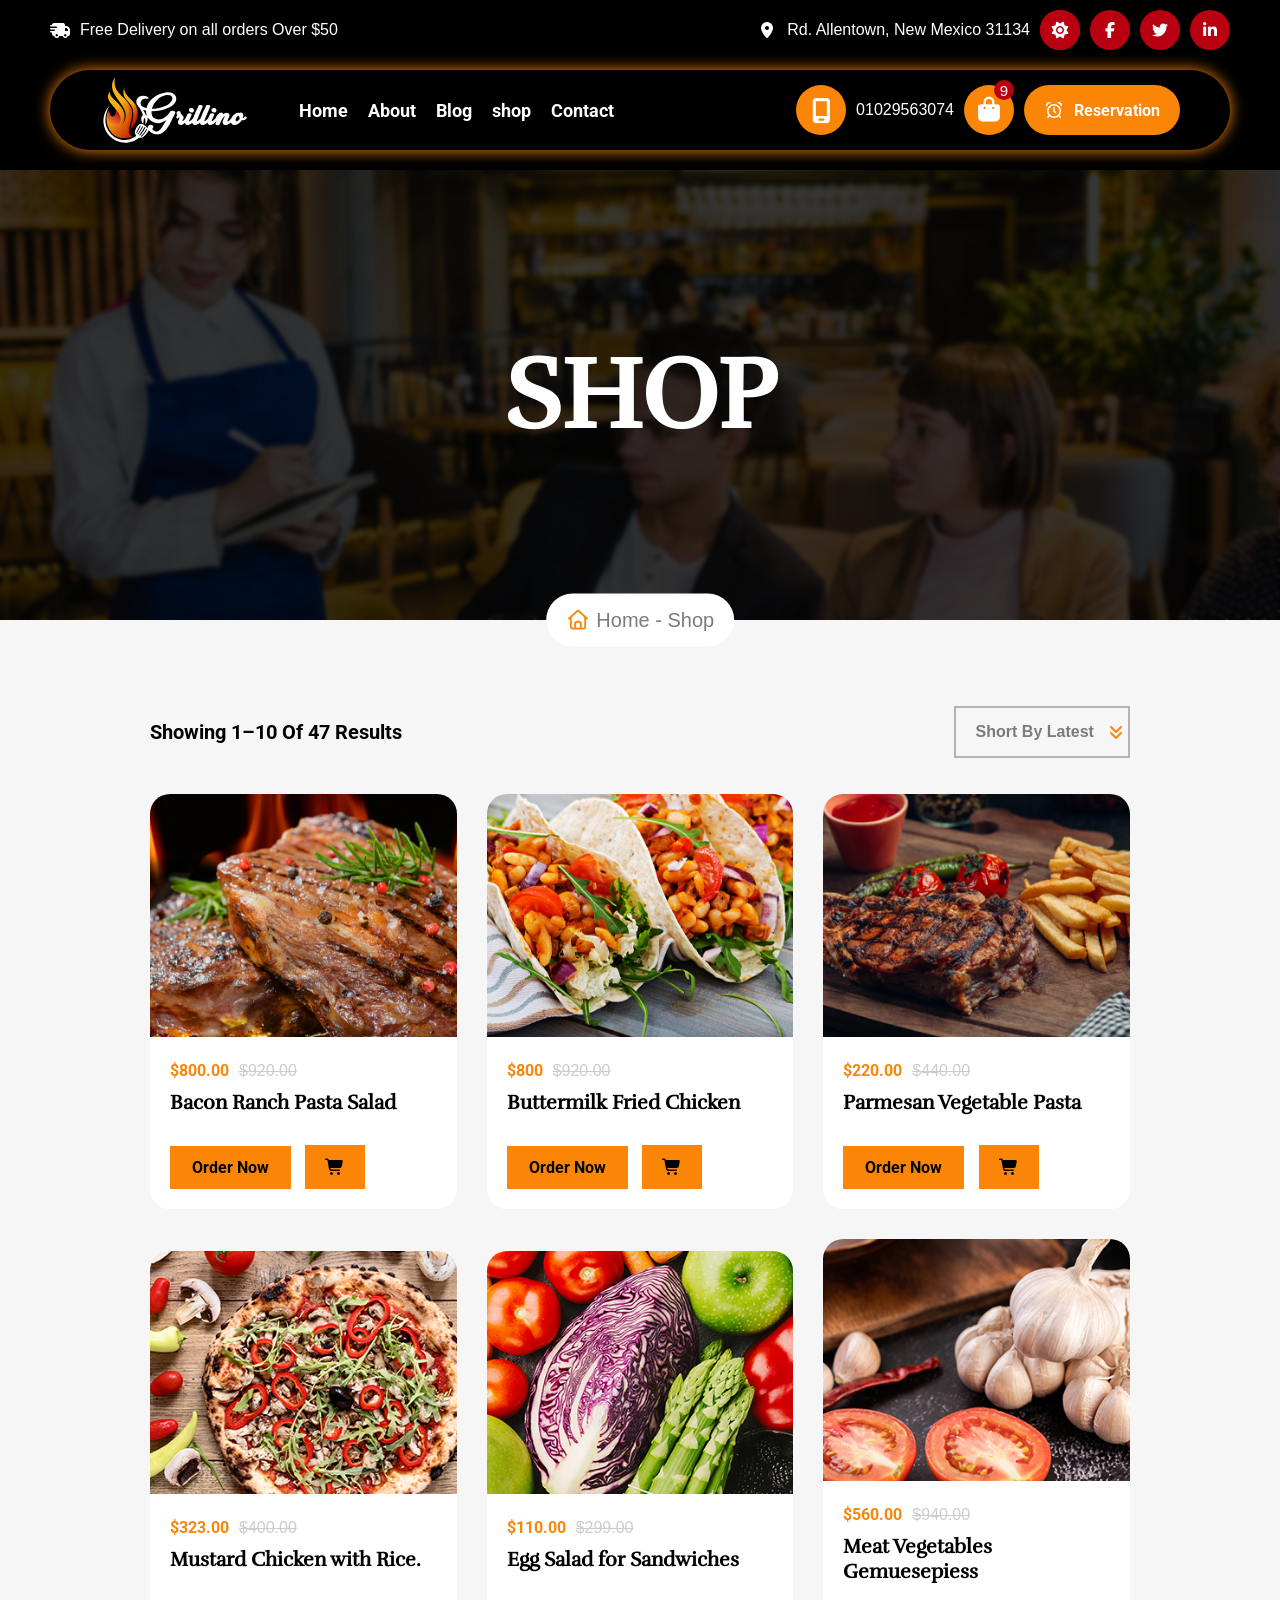
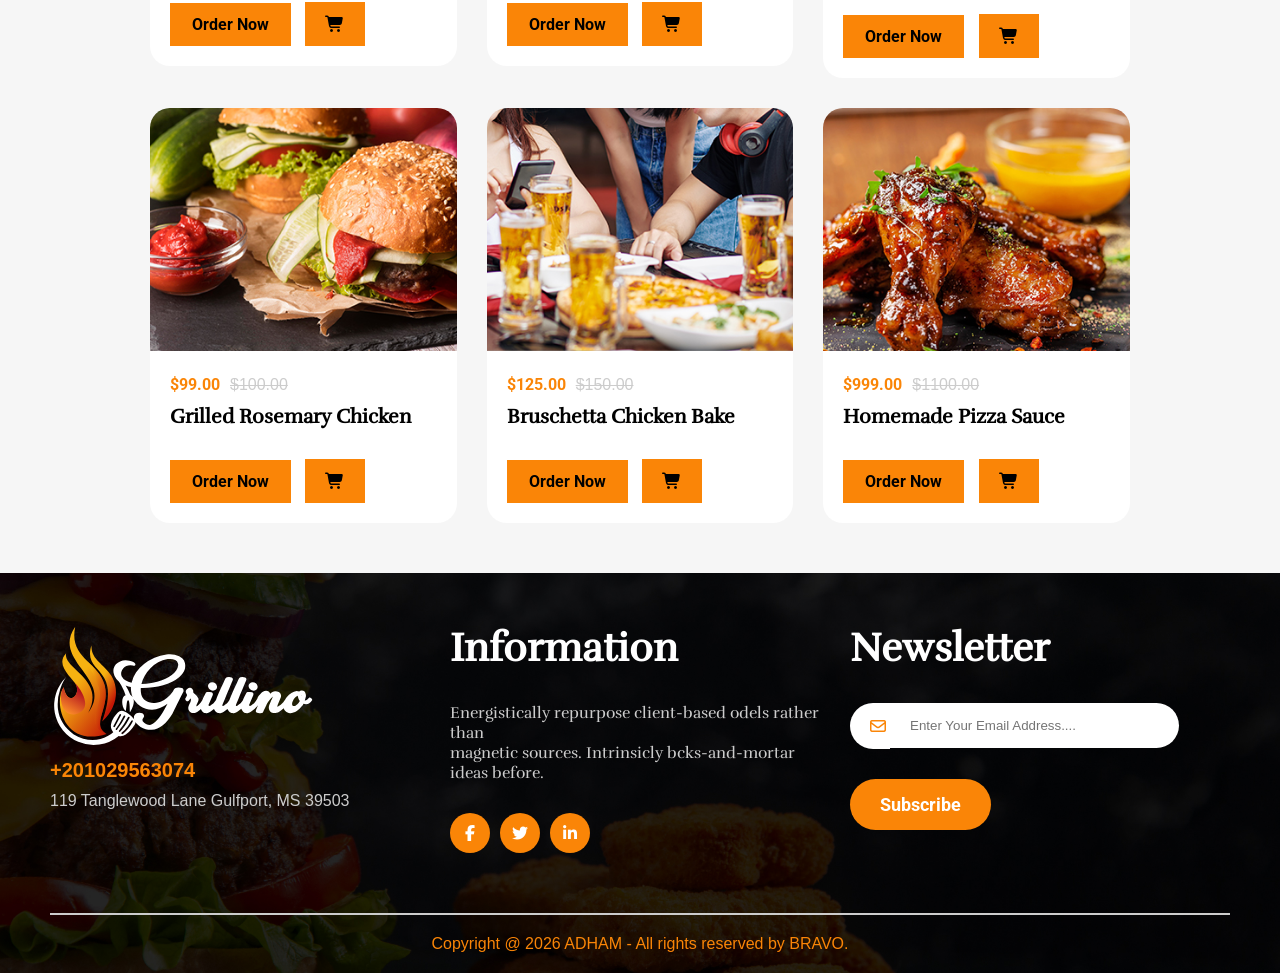
<file: shop.html>
<!DOCTYPE html>
<html lang="en">
    <head>
        <meta charset="UTF-8">
        <meta name="viewport" content="width=device-width, initial-scale=1.0">
        <link rel="stylesheet" href="css/style.css">
        <link rel="stylesheet" href="css/shop.css">
        <link rel="stylesheet" href="css/responsive.css">
        <link rel="stylesheet" href="icon/all.min.css">
        <link rel="stylesheet" href="Libraries/slick/slick.css">
        <link rel="stylesheet" href="Libraries/slick/slick-theme.css">
        <title>grillino</title>
    </head>
    <body>
        <!-- <section class="loading active flex">
            <img src="img/Dora Csoke.gif" alt="">
        </section> -->
        <nav>
                <div class="head_nav flex">
                    <div class="left flex">
                        <i class="fa-solid fa-truck-fast"></i>
                        <p>Free Delivery on all orders Over $50</p>
                    </div>
                    <div class="right flex">
                        <i class="fa-solid fa-location-dot"></i>
                        <p>Rd. Allentown, New Mexico 31134</p>
                        <div class="icon  flex">
                            <div class="title_icon flex">
                                <i class="fa-solid fa-moon"></i>
                                <i class="fa-solid fa-sun"></i>
                            </div>
                            <i class="fa-brands fa-facebook-f"></i>
                            <i class="fa-brands fa-twitter"></i>
                            <i class="fa-brands fa-linkedin-in"></i>
                        </div>
                        <div class="icon_fixed active flex">
                            <div class="title_icon flex">
                                <i class="fa-solid fa-moon"></i>
                                <i class="fa-solid fa-sun"></i>
                            </div>
                            <div class="so_icon flex">
                            <i class="fa-brands fa-facebook-f"></i>
                            </div>
                            <div class="so_icon flex">
                            <i class="fa-brands fa-twitter"></i>
                            </div>
                            <div class="so_icon flex">
                                <i class="fa-brands fa-linkedin-in"></i>
                            </div>
                        </div>
                    </div>
                </div>
                <div class="navigation flex">
                    <div class="logo home flex">
                        <img src="img/logo-white.svg" alt="">
                        <ul class="flex">
                            <li><a href="index.html">Home</a></li>
                            <li><a href="">About</a></li>
                            <li><a href="">Blog</a></li>
                            <li><a href="shop.html">shop</a></li>
                            <li><a href="">Contact</a></li>
                        </ul>
                    </div>
                    <div class="mainList active flex">
                        <div class="logo flex">
                            <img src="img/logo-white.svg" alt="">
                            <ul class="flex">
                                <li><a href="index.html">Home</a></li>
                                <li><a href="">About</a></li>
                                <li><a href="">Blog</a></li>
                                <li><a href="shop.html">shop</a></li>
                                <li><a href="">Contact</a></li>
                            </ul>
                        </div>
                        <div class="icon  flex">
                            <div class="title_icon flex">
                                <i class="fa-solid fa-moon"></i>
                                <i class="fa-solid fa-sun"></i>
                            </div>
                            <i class="fa-brands fa-facebook-f"></i>
                            <i class="fa-brands fa-twitter"></i>
                            <i class="fa-brands fa-linkedin-in"></i>
                        </div>
                    </div>
                    <i class="fa-solid fa-bars-staggered"></i>
                    <div class="container_infNav flex">
                        <div class="phone flex">
                            <i class="fa-solid fa-mobile-screen"></i>
                            <p>01029563074</p>
                        </div>
                        <div class="bag flex">
                            <i class="fa-solid fa-bag-shopping"></i>
                        </div>
                        <div class="Contact flex">
                            <i class="fa-regular fa-alarm-clock"></i>
                            <p> Reservation</p>
                        </div>
                    </div>
                </div>
                <!-- <div class="navigation_fixed active flex">
                    <div class="logo flex">
                        <img src="img/logo-white.svg" alt="">
                        <ul class="flex">
                            <li><a href="index.html">Home</a></li>
                            <li><a href="">About</a></li>
                            <li><a href="">Blog</a></li>
                            <li><a href="shop.html">shop</a></li>
                            <li><a href="">Contact</a></li>
                        </ul>
                    </div>
                    <div class="container_infNav flex">
                        <div class="phone flex">
                            <i class="fa-solid fa-mobile-screen"></i>
                            <p>01029563074</p>
                        </div>
                        <div class="bag flex">
                            <i class="fa-solid fa-bag-shopping"></i>
                        </div>
                        <div class="Contact flex">
                            <i class="fa-regular fa-alarm-clock"></i>
                            <p> Reservation</p>
                        </div>
                    </div>
                </div> -->
        </nav>
        <header class="flex">
            <h1>shop</h1>
            <p> <i class="fa-regular fa-house"></i> Home - Shop</p>
        </header>
        <main class="flex" id="main" >
            <div class="containerMain flex" id="mainCards">
                
            </div>
        </main>
        <section class="hidden"></section>
        <section class="container_shop">
            <div class="head_container flex" >
                <div class="title">
                    <p>Showing 1–10 of 47 results </p>
                </div>
                <div class="sort flex">
                    <h4 class="flex"><p>short by latest</p> <i class="fa-solid fa-angles-down "></i></h4>
                    <div class="list">
                        <p id="latest">short by latest</p>
                        <p id="latest">short by recent</p>
                        <p id="latest">short by popular</p>
                        <p id="latest">short by relevant</p>
                    </div>
                </div>
            </div>
            <div class="cards flex">
                <!-- <div class="card">
                    <div class="img_card">
                        <img src="img/shop/food-menu-img-3-1.jpg" alt="">
                    </div>
                    <div class="dic flex">
                        <p>$800.00<del>$920.00</del></p>
                        <b>Bacon Ranch Pasta Salad</b>
                        <div class="order_btn">
                            <span>Order Now</span>
                            <i class="fa-solid fa-cart-shopping flex"></i>
                        </div>
                    </div>
                </div> -->
            </div>
        </section>
        <footer class="flex">
            <div class="container_foot">
                <div class="logo_foot flex">
                    <img src="img/logo-white.svg" alt="">
                    <b>+201029563074</b>
                    <p>119 Tanglewood Lane Gulfport, MS 39503</p>
                </div>
                <div class="Information flex">
                    <h6>Information</h6>
                    <p>Energistically repurpose client-based odels rather than <br> magnetic sources. Intrinsicly bcks-and-mortar ideas before.</p>
                    <div class="icon flex">
                        <i class="fa-brands fa-facebook-f"></i>
                        <i class="fa-brands fa-twitter"></i>
                        <i class="fa-brands fa-linkedin-in"></i>
                    </div>
                </div>
                <div class="Newsletter flex">
                    <h6>Newsletter</h6>
                    <div class="input flex">
                        <i class="fa-regular fa-envelope"></i>
                        <input type="text" placeholder="Enter Your Email Address....">
                    </div>
                    <button>Subscribe</button>
                </div>
            </div>
            <div class="foot flex">
                <p><a href="">Copyright @ 2026 ADHAM - All rights reserved by BRAVO.</a></p>
                <i class=" opy fa-solid fa-angle-up"></i>
            </div>
        </footer>
        <script src="js/jequery.js"></script>
        <script src="Libraries/slick/slick.min.js"></script>
        <script src="js/commen.js"></script>
        <script src="js/shop.js"></script>
    </body>
</html>
</file>
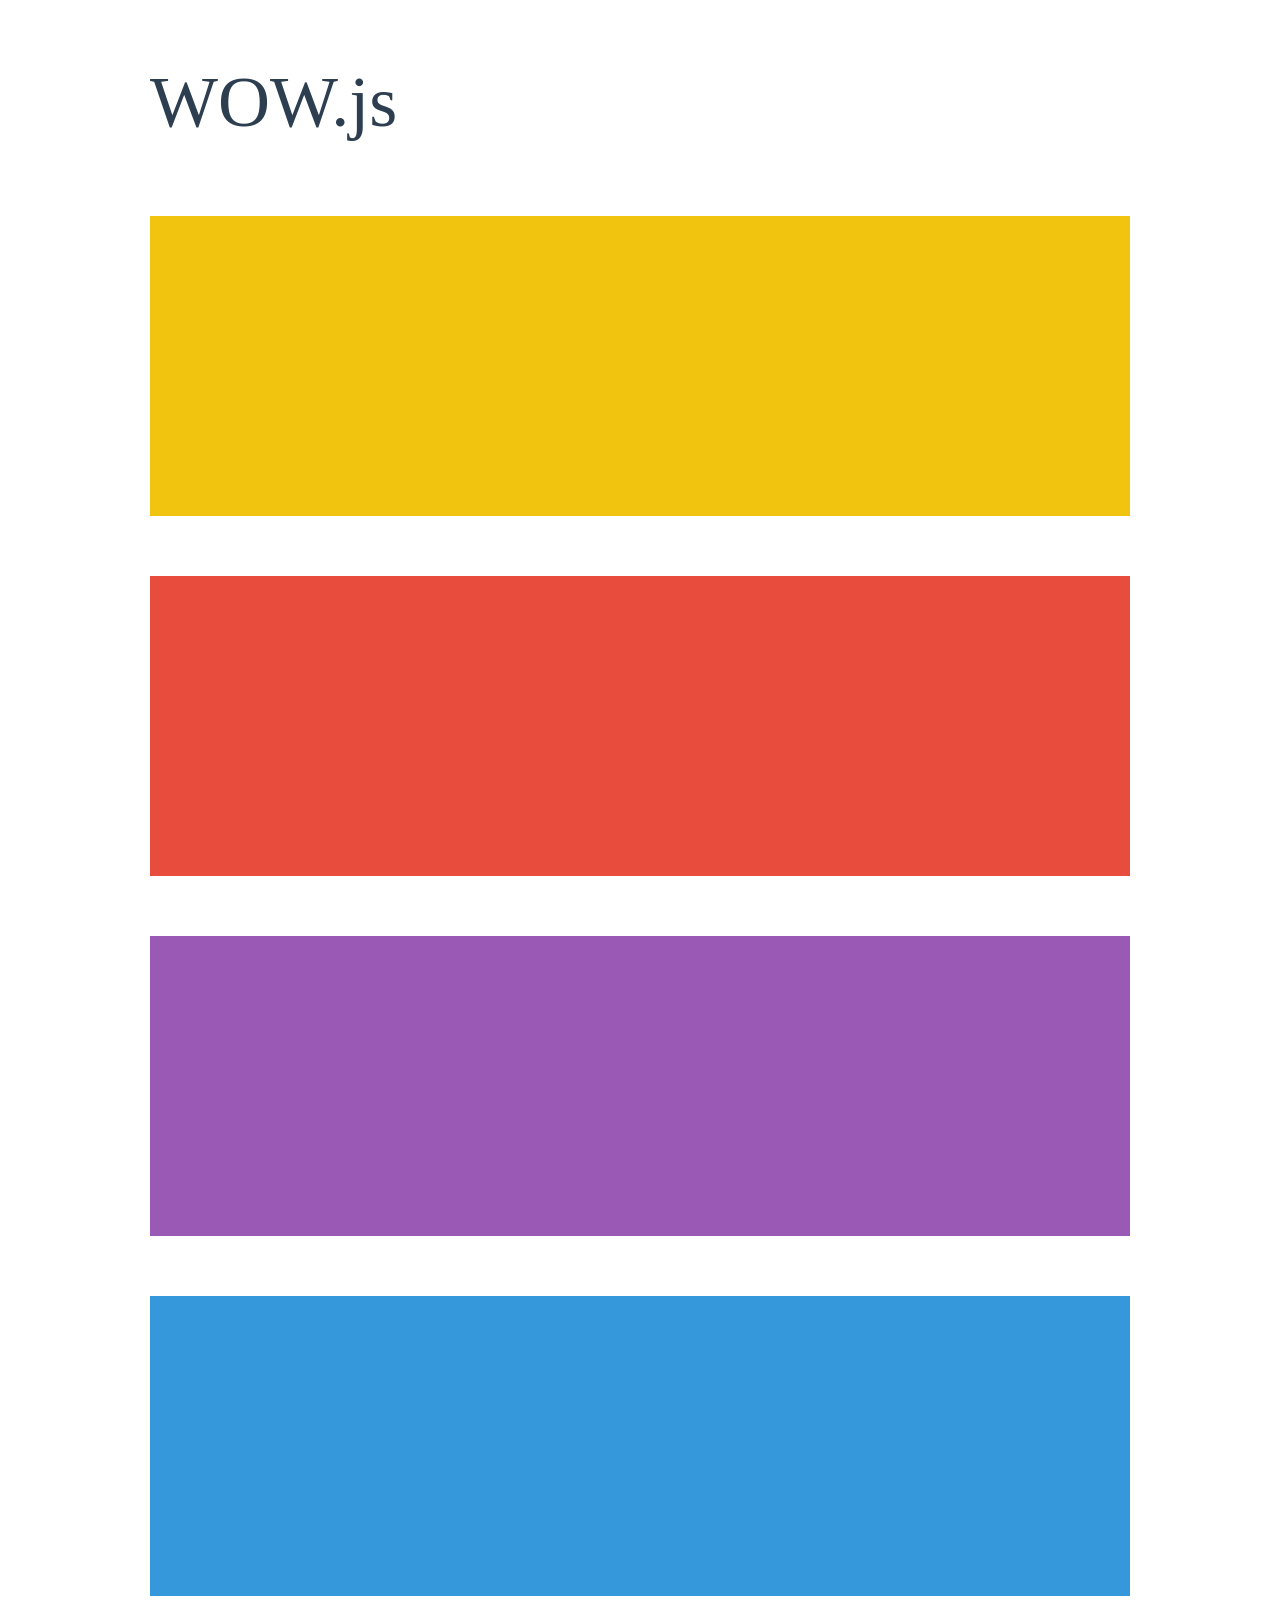
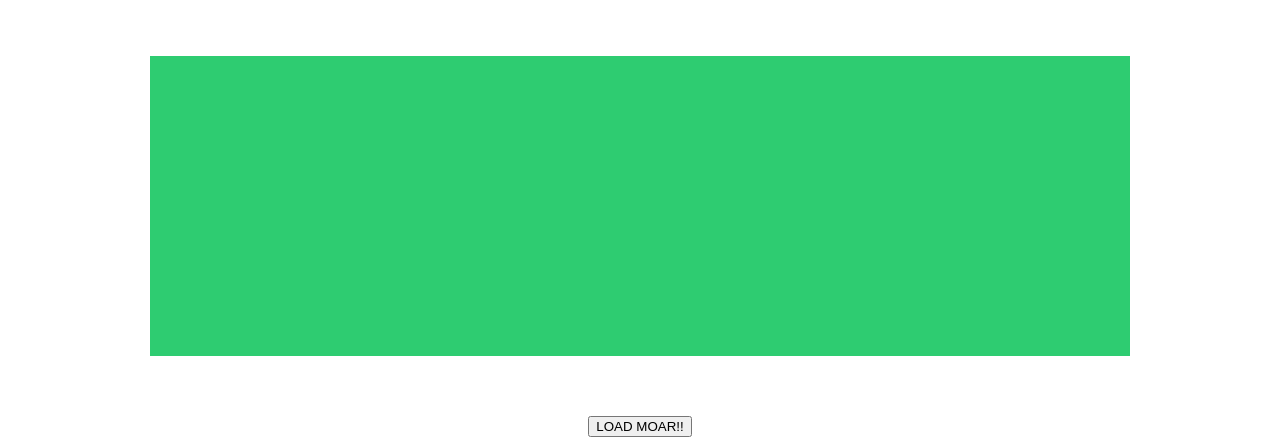
<file: Libraries/animations/WOW-master/demo.html>
<!doctype html>

<html lang="en">
<head>
  <meta charset="utf-8">
  <title>WOW</title>
  <link rel="stylesheet" href="css/libs/animate.css">
  <link rel="stylesheet" href="css/site.css">
  <style>
    .wow:first-child {
      visibility: hidden;
    }
  </style>
  <!--[if IE]>
    <script src="http://html5shiv.googlecode.com/svn/trunk/html5.js"></script>
  <![endif]-->
</head>

<body>
  <div id="container">
    <header>
      <h1>WOW.js</h1>
    </header>
    <div id="main">
      <section class="wow fadeInDown" style="background-color: #f1c40f;"></section>
      <section class="wow pulse" style="background-color: #e74c3c;" data-wow-iteration="infinite" data-wow-duration="1500ms"></section>
      <section class="section--purple wow slideInRight" data-wow-delay="2s"></section>
      <section class="section--blue wow bounceInLeft" data-wow-offset="300"></section>
      <section class="section--green wow slideInLeft" data-wow-duration="4s"></section>
      <button id="moar">LOAD MOAR!!</button>
    </div>
  </div>
  <script src="dist/wow.js"></script>
  <script>
    wow = new WOW(
      {
        animateClass: 'animated',
        offset:       100,
        callback:     function(box) {
          console.log("WOW: animating <" + box.tagName.toLowerCase() + ">")
        }
      }
    );
    wow.init();
    document.getElementById('moar').onclick = function() {
      var section = document.createElement('section');
      section.className = 'section--purple wow fadeInDown';
      this.parentNode.insertBefore(section, this);
    };
  </script>
</body>
</html>
</file>
<file: css/style.css>
* {
    padding: 0;
    margin: 0;
    box-sizing: border-box;
    text-decoration: none;
    list-style: none;
    font-family:var(--font-Roboto-Regular); 
}

@font-face {
  font-family: 'Cookie_Regular';
  src: url(../font/Cookie/Cookie-Regular.ttf);
}

@font-face {
  font-family: 'Flavors_Regular';
  src: url(../font/Flavors/Flavors-Regular.ttf);
}
@font-face {
  font-family: 'Rufina-Bold';
  src: url(../font/Rufina/Rufina-Bold.ttf);
}
@font-face {
  font-family: 'Rufina-Regular';
  src: url(../font/Rufina/Rufina-Regular.ttf)
}
@font-face {
  font-family: 'Roboto-Black';
  src: url(../font/Roboto/Roboto-Black.ttf);
}
@font-face {
  font-family: 'Roboto-Bold';
  src: url(../font/Roboto/Roboto-Bold.ttf);
}
@font-face {
  font-family: 'Roboto-Regular';
  src: url(../font/Roboto/Roboto-Regular.ttf);
}
@font-face {
  font-family: 'Roboto-SemiBold';
  src: url(../font/Roboto/Roboto-SemiBold.ttf) format('truetype');
}

:root {
    --bg1-color:#fa8507;
    --bg2-color:#b80011;
    --bg3-color:#ffe9b5;
    --bg4-color:#F6F6F6;
    --text-color:#000;
    --font-cookie-color: #fdde18;
    --rug-color:#fff;
    --font-cookie:'Cookie_Regular', sans-serif;
    --font-Flavors:'Flavors_Regular', sans-serif;
    --font-Rufina-bold:'Rufina-Bold ', sans-serif;
    --font-Rufina-Regular:'Rufina-Regular', sans-serif;
    --font-Roboto-SemiBold :'Roboto-SemiBold ', sans-serif;
    --font-Roboto-Regular :'Roboto-Regular ', sans-serif;
    --font-Roboto-Bold:'Roboto-Bold', sans-serif;
    --font-Roboto-Black:'Roboto-Black', sans-serif;
}

img {
    width: 100%;
    height: 100%;
}


.flex {
    display: flex;
    align-items: center;
    justify-content: center;
    gap: 10px;
}

body > * {
    padding: 0 50px;
}

body.loading-active {
    overflow: hidden; 
}

button {
    font-family: var(--font-Roboto-Bold);
    color: #fff !important;
}


/* start loading */
.loading {
    width: 100%;
    height: 100vh;
    position: fixed;
    z-index: 99999999999;
    padding: unset;
    background-color: var(--rug-color);
    transition: 0.5s
}

.loading.hide {
    opacity:0;
    transform: scale(10);
    backdrop-filter: blur(5px);
    pointer-events:none;
}

.loading img {
    width: 500px;
    height: 500px;
    object-fit: contain;
}
/* end loading */
/* start header */

header {
    height: calc(100vh + 100px);
    background: url(../img/hero-img-bg-7-1.jpg) center / cover;
}
/* start nav */
.head_nav{
    height: 60px;
    width: 100%;
    justify-content: space-between !important;  
    color: #fff;  
}

.right .icon {
    position: relative;
}

.icon i 
,.icon .title_icon  {
    padding: 10px;
    background-color: var(--bg2-color);
    color: var(--rug-color);
    width: 40px;
    height: 40px;
    border-radius: 50%;
    display: flex;
    align-items: center;
    justify-content: center;
}

.icon i:hover  {
    background-color: var(--bg1-color);
    cursor: pointer;
}


.navigation
,.navigation_fixed {
    justify-content: space-between !important;
    width: 100%;
    height: 80px;
    background-color: #000;
    padding: 0 50px;
    border-radius: 50px;
    color: var(--rug-color);
}

.navigation_fixed {
    border-radius: unset;
    position: fixed;
    top: 0;
    left: 0;
    z-index: 9999999;
    transition: 0.5s;
    opacity: 0.9;
    box-shadow: 0 0 15px 0 var(--bg1-color);
}

.navigation_fixed.active {
    transform: translateY(-100%);
}

.logo {
    height: 100%;
    justify-content: space-between !important;
}

.logo img {
    width: 150px;
    height: 70px;
}

.logo ul {
    width: 50%;
    height: 100%;
    gap: 20px;
}


.logo ul li 
,.logo ul li a {
    height: 100%;
    width: 100%;
    display: flex;
    align-items: center;
    justify-content: center;
}

.logo ul li {
    gap: 10px;
    font-size: 18px;
}

.logo ul li a{
    color: #fff;
    font-family: var(--font-Roboto-Bold);
}

.logo ul li:hover *{
    color: var(--bg1-color);
}

.container_infNav {
    height: 100%;
    justify-content: space-around !important;
}

.phone {
    color: #fff;
}

.phone i
,.bag
,.fa-bars-staggered {
    width: 50px !important;
    height: 50px;
    background-color: var(--bg1-color);
    border-radius: 50%;
    display: flex !important;
    align-items: center;
    justify-content: center;
    font-size: 25px;
    position: relative;
    color: #fff;
    transition: 0.5s;
}


.bag::after {
    content: '9';
    position: absolute;
    width: 20px;
    height: 20px;
    font-size: 15px;
    display: flex;
    align-items: center;
    justify-content: center;
    background-color: var(--bg2-color);
    border-radius: 50%;
    top: -5px;
    right: 0;
    transition: 0.5s;
}


.bag:hover::after {
    background-color: var(--bg1-color);
}

.Contact {
    background-color: var(--bg1-color);
    height: 50px;
    padding: 0 20px;
    color: #fff;
    border-radius: 50px;
}

.Contact  p {
    font-family: var(--font-Roboto-Bold);
}

.phone i:hover
,.bag:hover
,.Contact:hover
,.fa-bars-staggered:hover {
    background-color: var(--bg2-color);
    cursor: pointer;
}
/* end nav */
/* start mainList */
.fa-bars-staggered {
    width: 40px !important;
    height: 40px;
    font-size: 20px ;
    display: none !important;
}

.mainList {
    flex-direction: column;
    justify-content: space-between;
    width: 50%;
    height: 100vh;
    position: fixed;
    top: 0;
    left: 0;
    padding: 20px 0;
    background-color: #000;
    z-index: 999999;
    transition: 0.5s;
}

.mainList.active{
    left:-100%;
}

.mainList  .logo{
    flex-direction: column;
    justify-content: start !important;
    width: 100%;
}

.mainList  .logo ul{ 
    flex-direction: column;
    justify-content: start;
    width: 100%;
}

.mainList .logo ul li, .logo ul li a {
    height: 5%;
    width: 100%;
    display: flex;
    align-items: center;
    justify-content: center;
}
/* end mainList */
/* start icon_fixed */
.icon_fixed {
    position: fixed;
    left: -60px;
    top: 15%;
    z-index: 99999999;
    padding: 10px ;
    flex-direction: column;
    transition: 0.5s;
}


.icon_fixed  .title_icon  
,.icon_fixed  .so_icon  {
    border: 2px solid #fa8507 ;
    background-color: var(--bg2-color);
    width: 100px;
    height: 40px;
    border-radius: 0 20px 20px 0;
    display: flex;
    justify-content:end;
    padding: 10px 15px ; 
    align-items: center;
    position: relative;
    transition: 0.5s;
}

.icon_fixed .title_icon:hover 
,.icon_fixed  .so_icon:hover {
    transform: translateX(40px);
    cursor: pointer;
    background-color: var(--bg1-color);
}

.title_icon   i {
    position: absolute;
    transition: 0.5s;
}

.title_icon .fa-moon {
    opacity: 0;
}


.icon_fixed.active {
    left: -150px;
}


/* end icon_fixed */

.container {
    position: relative;
    width: 100%;
    height: calc(100% - 140px);
    overflow: hidden;
}

.container_hero {
    position: absolute;
    top: 0;
    width: 100%;
    height: 100% ;
    justify-content: space-around !important;
}

.parent {
    perspective: 1500px;
}

.panner {
    transform-style: preserve-3d;
    transition: transform 0.15s ease-out;
    cursor: pointer;
}

.trans {
    animation: trans 4s linear infinite;

}
@keyframes trans {
    0% {
        transform: translateY(0px);
    }
    50% {
        transform: translateY(-50px);
    }
    100% {
        transform: translateY(0px);
    }
}


.rotate {
    animation: rota 10s linear infinite;
}

@keyframes  rota {
    0% {
        transform: rotate(0);
    }
    100% {
        transform: rotate(360deg);
    }
}

.data_title b {
    font-family: var(--font-cookie);
    font-size: 50px;
    color: var(--font-cookie-color);
}

.data_title h1 {
    font-family: var(--font-Rufina-Regular);
    font-size: 70px;
    color: var(--rug-color);
}

.data_title button {
    padding: 20px 50px;
    border-radius: 50px;
    font-size: 18px;
    background-color: var(--bg1-color);
    border: none;
    color: var(--rug-color);
    margin-top: 20px;

}

.data_title button:hover {
    background-color: var(--bg2-color);
    cursor: pointer;
}

#prev 
,#next {
    background-color: var(--bg1-color);
    border-radius: 50%;
    width: 50px;
    height: 50px;
    border: none;
    color: var(--rug-color);
    font-size: 20px;
    position: absolute;
    z-index: 9999;
    cursor: pointer;
}

#prev  {
    left: 0;
}

#next  {
    right: 0;
    background-color: var(--bg2-color);
}
/* end header */
/* start slider_one */
.title {
    margin: 50px 0;
}

.title h2 {
    font-size: 70px;
    color: var(--bg1-color);
    font-family: var(--font-cookie);
}
.title img {
    width: 50px;
}
.slider_one {
    margin: 100px 0;
}

.slider {
    gap: 40px;
}

.slide {
    height: 305px;
    border: 2px solid var(--bg1-color);
    border-radius: 20px;
    background-color: var(--bg3-color);
    position: relative;
    z-index: 1;
    overflow: hidden;
    text-transform: uppercase;
    cursor: pointer;
}

.slide::before {
    content: '';
    width: 100%;
    height: 100%;
    position: absolute;
    background: url(../img/footer-bg-2-3.png) center / cover;
    z-index: -1;
    opacity: 0;
    transition: 0.5s;
    cursor: pointer;
}

.slide:hover::before{
    opacity:1;
    filter: grayscale(60%) brightness(70%);
}

.slide:hover .data  * {
    color:#fff;
}

.slide::after {
    content: '';
    position: absolute;
    width: 300px;
    height: 300px;
    background-color: var(--bg1-color);
    border-radius: 50%;
    top: 80px;
    right: -75px;
    z-index: -1;
}

.data {
    margin: 20px ;
}

.data p{
    font-size: 30px;
    font-family: var(--font-Roboto-Bold);
}

.data b{
    display: block;
    margin-top: 10px;
    font-size: 25px;
    font-family: var(--font-Roboto-Bold);
}

.slide .img_slide {
    text-align: end;
    position: absolute;
    width: 100%;
    right: -150px;
    top: 50px;
}
.slide img {
    width: 60%;
}
.slider .slick-slide {
    height: 305px;
    margin: 25px;
}
/* end slider_one */
/* start about */
.about {
    height: 100vh;
}

.about .title {
    justify-content: start;
}

.head_sec p{
    font-size: 60px ;
    font-family: var(--font-Rufina-Regular);
    color: var(--text-color);
}

.container_about {
    display: grid;
    grid-template-columns:1fr 1fr 1fr ;
    gap: 20px;
    position: relative;
}

.about_my {
    flex-direction: column;
    justify-content: start;
    align-items: self-start;
}

.about_my p {
    padding: 20px 0 ;
    font-size: 19px;
    color: #857877;
}

.about_my button
,.btn button
,.menu button
,.btn1
,.slider_best .data button 
,.new .head_sec button
,.Newsletter button{
    padding: 20px 50px;
    border-radius: 50px;
    font-size: 18px;
    background-color: var(--bg1-color);
    border: none;
    color: var(--rug-color);
    margin-top: 20px;
    transition: 0.5s;
}

.about_my button:hover
,.btn button:hover
,.menu button:hover
,.btn1:hover
,.slider_best .data button:hover 
,.new .head_sec button:hover
,.Newsletter button:hover {
    background-color: var(--bg2-color);
    cursor: pointer;
}

.food_list {
    padding: 10px 0;
    width: 80%;
}

.food_list img{
    width: 25%;
}

.food_list .title_food::after{
    width: 0;
}

.food_list .title_food h3{
    padding-bottom: 20px;
    font-size: 25px;
    font-family: var(--font-Rufina-Regular);
    color: var(--text-color);
}

.food_list .title_food p {
    color: #857877;
}

.panner_about{
    width: 660px;
    position: absolute;
    top: -155px;
    right: -50px;
}
/* end about */
/* start slider_food */
.slider_food {
    margin: 50px 0;
    height: 500px;
}

.slider_food .slide_2 {
    flex-direction: column;
    border: 2px solid #ccc;
    border-radius: 30px;
    box-shadow: 0 0 15px 0 #ccc;
    position: relative;
    margin: 0 20px;
}

.slide_2 .img_slide {
    overflow: hidden;
    position: relative;
    border-radius: 30px;
    height: 314.5px;
}

.slide_2:hover  .img_slide::after{
    background-color: var(--bg2-color);
}

.slide_2 .img_slide::after {
    position: absolute;
    content: '';
    width: 300px;
    height: 300px;
    border-radius: 50%;
    background-color: var(--bg1-color);
    top: -91px;
    right: -37%;
    z-index: -1;
    transition: 0.5s;
}

.slide_2 .img_slide img {
    width: 80%;
    object-fit: contain;
}

.icon_slide {
    color: var(--bg1-color);
}

.slide_2 .data {
    flex-direction: column;
    gap: 5px;
    text-transform: uppercase;
}

.slide_2 .data p
,.slide_2 .data b {
    color: var(--text-color);
}

.btn {
    width: 100%;
    position: absolute;
    bottom: -30px;
    opacity: 0;
    transition: 0.5s;
}

.btn  button{
    margin: unset;
    padding: 10px 25px;
    font-size: 16px !important;
    text-transform: uppercase;
}

.fa-heart {
    width: 50px !important ;
    height: 50px;
    background-color:#fff;
    border-radius: 50%;
    border: 2px solid #ccc;
    display: flex !important;
    align-items: center;
    justify-content: center;
}

.slide_2:hover  .btn {
    opacity: 1;
}

.slick-track {
    margin: 40px 0 !important;
}
/* end slider_food */
/* start menu_pizza */
.menu_pizza
,.burger_menu {
    padding: 0 !important;
    margin-top: 150px;
    gap: unset;
}

.menu {
    background: url(../img/food-box-bg-1-1.jpg) center / cover;
    padding: 20px 51px;
    flex-direction: column;
    align-items: start;
    height: 654px;
}

.menu p {
    color: #ccc;
    font-size: 20px;
    padding: 20px 0;
}

.menu h4 {
    font-size: 70px;
    color: #fff;
    font-family: var(--font-Rufina-Regular);
}

.show_menu {
    gap: 20px;
    width: 65%;
    flex-wrap: wrap;
    background-color: var(--bg3-color);
    padding: 20px 20px  ;
    height: 654px;
    position: relative;
}

.show_menu::after {
    position: absolute;
    content: '';
    background: url(../img/dote-shep1.svg) center / cover;
    width: 42px;
    height: 100px;
    bottom: 48%;
    right: 0;
    animation: up 5s linear infinite;
}
@keyframes up {
    0% {
        transform: translateY(0);
    }
    50% {
        transform: translateY(-20px);
    }
    0% {
        transform: translateY(0);
    }
}

.card_menu {
    width: calc((100% - 50px) /2);
    border: 2px solid #ccc;
    border-radius: 30px ;
    box-shadow: 0 0 15px 0 #ccc;
    background-color: var(--rug-color);
    position: relative;
    z-index: 1;
    transition: 0.5s;
    padding: 20px 0;
}

.card_menu:hover {
    box-shadow: 0 0 20px 0 #ccc;
    transform: translateY(-15px);
    cursor: pointer;
}

.card_menu:hover .img_menu::after{
    background-color: var(--bg2-color);
}

.card_menu .img_menu::after{
    position: absolute;
    content: '';
    left: -9px;
    top: 0;
    width: 30%;
    height: 100%;
    border-radius: 30px;
    background-color: var(--bg1-color);
    z-index: -1;
    transition: 0.5s;
}

.data_menu {
    flex-direction: column;
}

.data_menu p
,.data_menu b{
    color: var(--text-color);
}
/* end menu_pizza */
/* start burger_menu */
.burger_menu {
    margin-top:unset ;
    margin-bottom: 50px ;
}

.burger_menu .menu {
    background:url(../img/food-box-bg-1-2.jpg);
}

.burger_menu .show_menu {
    background-color: var(--bg4-color);
}


.burger_menu .show_menu::after {
    position: absolute;
    content: '';
    background: url(../img/food-box-shep3.svg) center / cover;
    width: 50%;
    height: 100%;
    bottom: 0;
    right: 50px;
    animation: up 5s linear infinite;
}

.burger_menu .show_menu .card_menu{
    flex-direction: column;
    width: calc((100% - 50px) / 3);
    height: 65%;
}

.card_menu b {
    text-transform: uppercase;
    font-family: var(--font-Roboto-SemiBold);
    padding: 10px 0;
    font-size: 20px;
        color: var(--text-color);

}

.card_menu p {
    font-family: var(--font-Roboto-Bold);
    font-size: 20px;
        color: var(--text-color);
}

.burger_menu .show_menu .card_menu .img_menu::after{
    width: 100%;
    height: 120px;
    left: 0;
    top: -20px;
}
/* end burger_menu */
/* start Chief */
.Chief .slide_2 {
    flex-direction: column-reverse !important;
    display: flex !important;
    transition: 0.5s;
    cursor: pointer;
}

.Chief .title 
,.best .title {
    margin-bottom: unset;
}

.Chief .head_sec
,.best .head_sec  {
    text-align: center;
}

.Chief .slide_2 .icon_slide i {
    background-color: var(--bg1-color);
    color: var(--rug-color);
    height:  50px ;
    width: 50px;
    border-radius: 50%;
    display: flex;
    align-items: center;
    justify-content: center;
}

.Chief .slide_2 .img_slide {
    height: unset;
}

.Chief .slide_2 .img_slide::after {
    position: absolute;
    content: '';
    width: 100%;
    height: 70%;
    background-color: var(--bg1-color);
    top: unset;
    bottom: 0;
    right: 0;
    border-radius: 20px;
    z-index: -1;
    transition: 0.5s;
}

.Chief .slide_2:hover {
    transform: translateY(-10px);
}

.Chief .slide_2:hover .img_slide::after {
    background-color: var(--bg2-color);
}

.Chief .slide_2 .data p {
    font-family: var(--font-cookie);
    color: var(--bg1-color);
    margin: unset;
}

.Chief .slide_2 .data b {
    font-family: var(--font-Rufina-Regular);
    margin: unset;
    padding-bottom: 20px;
}
/* end Chief */
/* start appDow */
.appDow {
    margin: 200px 0;
}

.container_app {
    background-color: var(--bg3-color);
    border-radius: 70px;
    position: relative;
    z-index: 1;
    padding: 50px 0;
}

.container_app::after {
    position: absolute;
    content: '';
    width: 42%;
    height: 100%;
    border-radius: 70px;
    background-color: var(--bg1-color);
    top: 0;
    right: 0;
    z-index: -1;
}

.container_app .title_app {
    width: 50%;
    padding: 50px 0 50px 50px;
}

.container_app .title_app h5 {
    font-size: 50px;
    font-family: var(--font-Rufina-Regular);
}

.container_app .title_app h5 span {
    font-family: var(--font-Rufina-Regular);
    color: var(--bg1-color);
}

.container_app .title_app p {
    font-family: var(--font-Rufina-Regular);
    font-size: 20px;
    padding: 20px 0;
}

.container_app .btn_app {
    justify-content: start;
}

.container_app .btn_app i {
    font-size: 35px;
}
.container_app .btn_app .btn1 {
    padding: 10px 20px;
}
.container_app .btn_app .btn1 p  {
    padding: 0 0 5px ;
    font-size: 15px;
    font-family: var(--font-Rufina-Regular);
}
.container_app .btn_app .btn1 span {
    font-family: var(--font-Roboto-Bold);
}

.container_app .img_app {
    position: absolute;
    top: -160px;
    right: 60px;
    z-index: 2;
}

.container_app .img_app img{
    object-fit: contain;
}


.trans_app {
    width: 100%;
    height: 100%;
    position: absolute;
    z-index: 1;
    top: 0;
    animation: up 5s linear infinite;
    justify-content: space-between !important;
    pointer-events: none;
}

.trans_app img{
    width: 30%;
    height: 100%;
    object-fit: contain;
}

.trans_app img:nth-child(1){
  transform: scaleX(-1);
}
/* end appDow */
/* start best */
.best {
    height: 120vh;
    padding: 70px  0 0 0;
    position: relative;
    background: url(../img/food-bg-3.png) center / cover;
    z-index: 1;
}


.best::after {
    content: '';
    position: absolute;
    width: 100%;
    height: 100%;
    top: 0;
    right: 0;
    z-index: -1;
    background: rgba(0, 0, 0, 0.7);
}
 
.best .head_sec p{
    color: #fff;
}
.slide_3 {
    display: flex !important;
    flex-direction: row-reverse;
    background-color: var(--bg2-color);
    border-radius: 50px;
    justify-content: unset;
    position: relative;
}


.slide_3.slick-slide {
    margin: 25px ;
}

.slide_3::after {
    position: absolute;
    content: '$105';
    display: flex;
    align-items: center;
    justify-content: center;
    font-size: 40px;
    color: var(--text-color);
    font-family: var(--font-Roboto-Bold);
    width: 150px;
    height: 150px;
    bottom: -50px;
    right: 160px;
    z-index: 1;
    border-radius: 50%;
    background-color: var(--bg1-color);
}

.slide_3 .data {
    flex-direction: column;
    align-items: self-start;
}
.slide_3 .data p {
    color: var(--bg1-color);
}
.slide_3 .data b {
    font-size: 25px;
    color: var(--text-color);
    padding-bottom: 20px;
}
.slide_3 .data  button{
    font-family: var(--font-Roboto-Bold);
    padding: 15px 20px;
    border: 2px solid var(--bg2-color);
    color: var(--text-color);
}
.slide_3 .data  button:hover{
    border: 2px solid var(--rug-color);
}

.slider_best .img_slide {
    position: relative;
    overflow: hidden;
    border-radius: 50px;
    z-index: 1;
}

.slider_best .img_slide::after {
    position: absolute;
    content: '';
    width: 100%;
    height: 100%;
    border-radius: 50%;
    top: -30%;
    right: -30%;
    background-color: var(--bg1-color);
    z-index: -1;
}
/* end best */
/* start new */
.new .title {
    justify-content: start;
}

.new .head_sec{
    justify-content: space-between;
}


.container_new {
    display: grid;
    grid-template-columns: 1fr 1fr;
    margin: 50px 0;
    gap: 20px;
}

.container_new  p {
    color:var(--text-color);
}

.panner_new {
    border: 2px solid var(--bg2-color);
    border-radius: 30px;
    overflow: hidden;
    margin: auto;
}

.panner_new .img {
    position: relative;
    overflow: hidden;
}

.panner_new .img img {
    transition: 2s;
}

.panner_new .img:hover img {
    transform: scale(1.1);
}


.panner_new .img:hover::after
,.panner_new .img:hover::before {
    height: 100%;
    width: 200%;
    transform: translateY(-40px) rotate(35deg) scale(3) ;
    opacity: 1;
}

.panner_new .img::after
,.panner_new .img::before{
    position: absolute;
    content: '';
    top: 50%;
    transform: translateY(-40px) rotate(35deg) ;
    right: -50%;
    box-shadow: 0 0 50px 20px #fff inset;
    width: 200%;
    height: 100px;
    transition: 2s;
    opacity: 0;
}

.panner_new .img::before  {
    transform: translateY(-40px) rotate(-35deg) ;
}

.box_news .food_list {
    width: unset;
    flex-direction: column;
    padding: 10px 20px;
}

.box_news .food_list p {
    font-size: 70px;
    font-family: var(--font-Roboto-Bold);
    color: var(--bg1-color);
}

.box_news .food_list span {
    font-size: 25px;
    font-family: var(--font-Roboto-Bold);
    color: var(--bg1-color);
}

.title_food {
    position: relative;
}

.title_food::after {
    position:absolute;
    content: '';
    left: 0;
    top: 0;
    width: 2px;
    height: 100%;
    background-color: #ccc;
}

.title_food i {
    position:absolute;
    display: flex;
    align-items: center;
    justify-content: center;
    color: var(--rug-color);
    font-size: 25px;
    right: -190px;
    bottom: -15px;
    width: 50px;
    height: 50px;
    border-radius: 50%;
    background-color: var(--bg1-color);
}

.title_food i:hover {
    background-color: var(--bg2-color);
    cursor: pointer;
}

.box_news .title_food p {
    font-size: 30px;
    font-family: var(--font-Rufina-Regular);
    padding: 10px 20px;
}

.panner_new   .box_news .title_food i {
    right: -65px;
}

.list_news .box_news {
    border: 2px solid var(--bg2-color);
    border-radius: 50px;
    margin: 20px 0;
    justify-content: start;
    padding: 20px ;
}

/* end new */
/* start insta */
.insta {
    margin: 50px 0;
}
.insta .box {
    width: 80%;
    height: 400px;
    background: url(../img/banner-bg1.png) center / 100% 100%;
    position: relative;
    justify-content: space-between;
}

.insta .img_box {
    width: 300px;
    height: 300px;
    flex-wrap: wrap;
    overflow: hidden;
}

.insta .img_box  img{
    width: calc((100% - 20px) / 2);
    height: calc((100% - 20px) / 2);
    border-radius: 30px;
    position: relative;
}

.insta .icon{
    flex-direction: column;
    gap: 20px;
    text-align: center;
    background-image: linear-gradient( 50deg ,#fbd427 5%, red , blue);
    width: 150px;
    height: 150px;
    border-radius: 50%;
    cursor: pointer;
}

.insta .icon i{
    font-size: 100px;
}

/* end insta */
/* start footer */

footer {
    background: url(../img/footer-bg-3-1.jpg) center / cover;
    color: var(--rug-color);
    padding: 50px 50px 0 !important;
    flex-direction: column;
    margin-bottom: auto;
}
.container_foot {
    display: grid;
    grid-template-columns: repeat(3 , 1fr);
    gap: 20px;
    align-items: start;
    padding-bottom: 50px;
}

.logo_foot
,.Information 
,.Newsletter {
    flex-direction: column;
    align-items: start;
}

.logo_foot img {
    width: 70%;
}

.logo_foot b {
    color: var(--bg1-color);
    font-size: 20px;
}

.logo_foot p {
    color: #ccc;
}
.Information h6
,.Newsletter h6{
    font-size: 40px;
    font-family: var(--font-Rufina-Regular);
    padding-bottom: 20px;
}

.Information p{
    font-family: var(--font-Rufina-Regular);
    padding-bottom: 20px;
    color: #ccc;
}

.Information .icon i {
    background-color: var(--bg1-color);
    transition: 0.5s;
}

.Information .icon i:hover {
    background-color: var(--bg2-color);
}

.Newsletter .input{
    gap: unset;
}
.Newsletter input{
    width: 100%;
    padding: 15px 100px 15px 20px;
    border-radius: 0 50px 50px 0;
    outline: none;
    border: none;
    margin: 0;
}

.Newsletter .input .fa-envelope{
    border-radius: 50px 0  0 50px ;
    outline: none;
    border: none;
    background: #fff;
    color: var(--bg1-color);
    padding: 15px 20px;
}
.Newsletter button {
    padding: 15px 30px ;
    cursor: pointer;
}

.foot {
    border-top: 2px solid #ccc;
    width: 100%;
    padding: 20px 0;
    margin: auto;
}

.foot p a{
    color: var(--bg1-color);
}

.foot i{
    width: 50px;
    height: 50px;
    border-radius: 50%;
    border: 2px dashed var(--bg1-color);
    background: var(--bg1-color);
    display: flex;
    align-items: center;
    justify-content: center;
    position: fixed;
    bottom: 40px;
    right:40px;
    transition: 0.5s;
    z-index: 999999;
    cursor: pointer;
    transition: opacity .4s, transform .4s;
}

.foot i.opy{
    opacity:0;
    transform: translateY(20px);
    pointer-events:none;
}
.foot i:hover{
    border: 2px dashed var(--bg2-color);
    background-color: transparent;
    color: var(--bg2-color);
}

.foot i::after{
    position: absolute;
    content: '';
    width: 120%;
    height: 120%;
    border-radius: 50%;
    border: 2px dashed var(--bg1-color);
    top: -13%;
    right: -13%;
    animation: rot 10s infinite linear;
}

@keyframes rot {
    0% {
        transform: rotate(0);
    }
    100% {
        transform: rotate(360deg);
    }
}
/* end footer */
</file>
<file: css/responsive.css>
/* start responsive shop */
@media (max-width : 1200px) {
    body > * {
    padding: 0 20px 20px ;
    }


    /* start nav */
    .phone  p {
        display: none;
    }
    .container_shop{
        padding: 50px 10px ;
    }

    /* end nav */
    /* start responsive home */
    /* start header */
    .container_hero {
        padding: 0 70px;
    }
    .parent {
        width: 50%;
    }
    .data_title b {
        font-size: 40px;
    }
    .data_title h1 {
        font-size:50px;
    }
    /* end header */
    /* start about */
    .container_about {
        grid-template-columns: repeat(2 , 1fr);
    }
    .panner_about  {
        display: none;
    }
    /* end about */
    /* start menu_pizza  */
    .show_menu {
        width: 180%;
    }
    .card_menu {
        height: 200px;
        padding: 20px 20px ;
    }
    .card_menu b {
        font-size: 16px; 
    }
    .card_menu p {
        font-size: 16px; 
    }
    .icon_slide {
        text-align: center;
        width: 100%;
    }
    .icon_slide i {
        font-size: 11px;
    }
    /* end menu_pizza  */
    /* start AppDow  */
    .container_app .img_app {
        top: 153px;
        width: 369px;
    }
    /* end menu_pizza  */
    /* start best   */
    .slide_3::after {
        font-size: 26px;
        width: 100px;
        height: 100px;
        right: 38px;
    }
    /* end best   */
    /* start new  */
    .container_new {
        grid-template-columns: 1fr;
    }
    .list_news .box_news {
        width: 74%;
    }
    /* end new  */
    /* start insta   */
    .insta .icon {
        width: 100px;
        height: 100px;
    }
    .insta .icon i {
        font-size: 60px;
    }

    .insta .img_box img {
        width: calc((100% - 50px) / 2);
        height: calc((100% - 50px) / 2);
    }
    /* end insta   */
    /* end responsive home */
}
@media (max-width : 992px) {

    /* start nav */
    .right > i     
    ,.right p 
    ,.container_infNav {
        display: none;
    }

    /* end nav */
    /* start cards */
    .head_container .sort {
        width: 30%;
    }
    .card {
        width: calc((100% - 60px) / 2);
    }
    /* end cards */
    /* start footer */
    .container_foot {
        grid-template-columns: repeat( 2 , 1fr);
    }
    /* end footer */
    /* start responsive home */
    /* start header */
    .parent {
        display: none;
    }
    /* end header */
    /* start menu_pizza  */
    .menu  {
        display: none;
    }
    /* end menu_pizza  */
    /* start AppDow  */
    .container_app .title_app {
        width: unset;
    }

    .img_app {
        display: none;
    }
    /* end AppDow  */
    /* start new  */
    .container_new {
        grid-template-columns: 1fr;
    }
    .list_news .box_news {
        width: 74%;
    }
    /* end new  */
    /* start insta   */
    .insta .box {
         width: unset; 
    }
    /* end insta   */
    /* end responsive home */
    
}
@media (max-width : 768px) {
    /* start nav */
    .logo.home ul {
        display: none;
    }
    .fa-bars-staggered {
        display: flex !important;
    }
    /* end nav */
    /* start responsive home */
    /* start about  */
    .about {
        height: unset;
    }
    .container_about {
        grid-template-columns: 1fr;
    }
    /* end about  */
    /* start menu_pizza  */
    .menu_pizza, .burger_menu {
        padding: 50px 0 !important;
        background-color: var(--bg4-color);
    }
    .menu_pizza {
        background-color: var(--bg3-color);
    }
    
    .show_menu {
        width: 100%;
        height: unset;
        gap: 50px;
    }
    .card_menu {
        width:80%;
    }
    .burger_menu .show_menu .card_menu {
        width: 80%;
    }
    .burger_menu .show_menu::after {
        display: none;
    }
    /* end menu_pizza  */
    /* start AppDow  */
    .container_app .title_app h5 {
        font-size: 30px;
    }
    .container_app::after {
        background-color: var(--bg2-color);
    }
    /* end AppDow  */
    /* start new  */
    .container_new {
        grid-template-columns: 1fr;
    }
    .list_news .box_news {
        width:unset;
    }
    .title_food i {
        right: -23px;
    }
    /* end new  */
    /* start insta   */
    .insta .box {
         width: unset; 
    }
    .insta  {
        display: none;
    }
    /* end insta   */
    /* end responsive home */
}
@media (max-width : 576px) {

    main {
        width: unset;
    }
    /* start cards */
    .head_container .sort {
        width: 40%;
    }
    .card {
        width: calc((100% - 60px) / 1);
    }
    /* end cards */
    /* start footer */
    .container_foot {
        grid-template-columns:  1fr;
    }
    /* end footer */
    /* start responsive home */
    .title h2 {
        font-size: 40px;
    }
    .head_sec p {
        font-size: 35px;
    }
    /* start about  */
    .about {
        height: unset;
    }
    .container_about {
        grid-template-columns: 1fr;
    }
    /* end about  */
    /* start menu_pizza  */
    .menu_pizza, .burger_menu {
        padding: 50px 0 !important;
        background-color: var(--bg4-color);
    }
    .menu_pizza {
        background-color: var(--bg3-color);
    }
    
    .show_menu {
        width: 100%;
        height: unset;
        gap: 50px;
    }
    .card_menu {
        width:80%;
    }
    .burger_menu .show_menu .card_menu {
        width: 80%;
    }
    .burger_menu .show_menu::after {
        display: none;
    }
    /* end menu_pizza  */
    /* start AppDow  */
    .container_app .title_app {
        padding: 20px;
    }
    .title_btn span {
        display: none;
    }
    /* end AppDow  */
    /* start new  */
    .box_news .title_food p {
        font-size: 19px;
    }
    /* end new  */
    /* start insta   */
    .insta .box {
         width: unset; 
    }
    .insta  {
        display: none;
    }
    /* end insta   */
    /* end responsive home */

}


/* end responsive shop */
</file>
<file: css/shop.css>
* {
    padding: 0;
    margin: 0;
    box-sizing: border-box;
    text-decoration: none;
    list-style: none;
    font-family:var(--font-Roboto-Regular); 
}

@font-face {
  font-family: 'Cookie_Regular';
  src: url(../font/Cookie/Cookie-Regular.ttf);
}

@font-face {
  font-family: 'Flavors_Regular';
  src: url(../font/Flavors/Flavors-Regular.ttf);
}
@font-face {
  font-family: 'Rufina-Bold';
  src: url(../font/Rufina/Rufina-Bold.ttf);
}
@font-face {
  font-family: 'Rufina-Regular';
  src: url(../font/Rufina/Rufina-Regular.ttf)
}
@font-face {
  font-family: 'Roboto-Black';
  src: url(../font/Roboto/Roboto-Black.ttf);
}
@font-face {
  font-family: 'Roboto-Bold';
  src: url(../font/Roboto/Roboto-Bold.ttf);
}
@font-face {
  font-family: 'Roboto-Regular';
  src: url(../font/Roboto/Roboto-Regular.ttf);
}
@font-face {
  font-family: 'Roboto-SemiBold';
  src: url(../font/Roboto/Roboto-SemiBold.ttf) format('truetype');
}

:root {
    --bg1-color:#fa8507;
    --bg2-color:#b80011;
    --bg3-color:#ffe9b5;
    --font-cookie-color: #fdde18;
    --rug-color:#fff;
    --font-cookie:'Cookie_Regular', sans-serif;
    --font-Flavors:'Flavors_Regular', sans-serif;
    --font-Rufina-bold:'Rufina-Bold ', sans-serif;
    --font-Rufina-Regular:'Rufina-Regular', sans-serif;
    --font-Roboto-SemiBold :'Roboto-SemiBold ', sans-serif;
    --font-Roboto-Regular :'Roboto-Regular ', sans-serif;
    --font-Roboto-Bold:'Roboto-Bold', sans-serif;
    --font-Roboto-Black:'Roboto-Black', sans-serif;
}


/* start nav */
nav {
    background-color: #000;
    padding-bottom: 20px;
}

nav .navigation {
    margin-top: 10px;
    box-shadow: 0 0 15px 0 var(--bg1-color) ;
}
/* end nav */
/* start header */

header {
    height: calc(50vh );
    background: url(../img/shop/breadcumb-bg-1-1.jpg) center / cover;
    position: relative;
    z-index: 1;
    color: #fff;
}
header::after {
    content: '';
    position: absolute;
    width: 100%;
    height: 100%;
    background-color: #000000c9;
    backdrop-filter: blur(2px);
    top: 0;
    right: 0;
    z-index: -1;
}

header h1 {
    font-size: 100px;
    font-family: var(--font-Rufina-Regular);
    text-transform: uppercase;
}

header p {
    position: absolute;
    bottom: 0;
    right: 50%;
    background-color: var(--rug-color);
    padding: 15px 20px;
    border-radius: 30px;
    font-size: 20px;
    color: #7b7b7b;
    transform: translate(50% , 50%);
}

header p i{
    color: var(--bg1-color);
}

/* end header */
/* start main */

.hidden {
    width: 100%;
    position: fixed;
    height: 100vh;
    top: 0;
    right: 0;
    z-index: 99;
    background-color: #00000084;
    backdrop-filter: blur(10px);
    transition: 0.8s;
    display: none;

}
.containerMain::-webkit-scrollbar {
  display: none;
}

main {
    transform: translateX(110%);
    position: fixed;
    top: 0;
    right: 0;
    z-index: 999999999999;
    width: 500px;
    height: 100vh;
    box-shadow: 0 0 15px 0 var(--bg1-color);
    background-color:#000;
    border-radius: 20px 0 0 20px ;
    justify-content: start !important;
    flex-direction: column;
    padding: 30px 10px !important;
    overflow: hidden;
    transition: 0.8s;
}

.containerMain {
    padding: 10px  ;
    width: 100%;
    max-height: 1000px;
    overflow-y: scroll;
    flex-direction: column;
    justify-content: start !important;
    gap: 20px !important;
}

main .card_main {
    width: 100%;
    padding: 10px 20px ;
    background-color: #7b7b7b;
    border-radius: 20px;
    box-shadow:  0 0 10px 0 var(--bg1-color);
    justify-content: space-between;
}

main .card_main .imgCard {
    width: 100px;
    height: 100px;
}

main .card_main .imgCard img{
    border-radius: 50%;
    overflow: hidden;
}
main .card_main .dicCard{
    flex-direction: column;
    align-items: start;
}

main .card_main .dicCard b{
    font-family: var(--font-Roboto-Bold);
}

main .card_main .connate i
,main .card_main .order_btn i{
    border-radius: 50%;
    width: 30px;
    height: 30px;
    display: flex;
    align-items: center;
    justify-content: center;
    font-size: 30px;
    color: var(--bg2-color);
    transition: 0.5s;
}

main .card_main .connate i:hover
,main .card_main .order_btn i:hover{
    transform: scale(1.1);
    color: var(--bg1-color);
    cursor: pointer;
}
main .card_main .connate span{
    border: 2px solid var(--bg1-color);
    background-color: #fff;
    width: 30px;
    height: 30px;
}

.total {
    width: 100%;
    justify-content: space-around;
    color: #fff;
    border-top: 2px solid var(--bg1-color);
    padding: 20px ;
    font-size: 18px;
    text-transform: uppercase;
}


/* end main */
/* start container */
.container_shop {
    padding: 50px 150px;
    gap: 20px;
    background-color: var(--bg4-color);
}
.head_container {
    justify-content: space-between;
}
.head_container .title p{
    font-size: 20px;
    font-family: var(--font-Roboto-Bold);
    text-transform: capitalize;
}
.head_container .sort{
    position: relative;
    text-transform: capitalize;
    width: 18%;
}

.head_container .sort h4{
    border: 2px solid #b4b2b2;
    color: #7b7b7b;
    width: 100%;
    cursor: pointer;
    padding: 15px 20px ;
    justify-content: space-between;
}

.head_container .sort h4 i{
    color: var(--bg1-color);
    padding-left: 20px;
    position: absolute;
    right: 20px;
    transition: 0.5s;
}

.head_container .sort h4 i.rot{
    transform: rotate(180deg);
}


.head_container .sort .list{
    position: absolute;
    top: 100%;
    right: 0;
    border: 2px solid #b4b2b2;
    color: #7b7b7b;
    width: 100%;
    background-color: var(--rug-color);
    transform: scale(0);
}

.head_container .sort .list p{
    padding: 10px 20px;
    width: 100%;

}

.head_container .sort .list p:hover{
    background-color: var(--bg1-color);
    color: var(--rug-color);
    cursor: pointer;
}

.cards {
    flex-wrap: wrap;
    gap: 30px;
}


.card {
    width: calc((100% - 60px) / 3);
    background-color: var(--rug-color);
    border-radius: 20px;
    overflow: hidden;
    transition: 0.5s;
}

.card:hover {
    transform: scale(1.01);
    box-shadow: 0 0 20px 0 var(--bg1-color);
    cursor: pointer;
}

.card .dic {
    flex-direction: column;
    align-items: start;
    padding: 20px ;
}

.card .dic p {
    color: var(--bg1-color);
    font-family: var(--font-Roboto-Bold);
}

.card .dic del {
    color: #ccc;
    text-decoration: line-through;
    padding: 0 10px ;
}

.card .dic b {
    font-family: var(--font-Rufina-Regular);
    color: var(--text-color);
    font-size: 20px;
    margin-bottom: 20px;
}

.card .dic .order_btn span {
    border: 2px solid var(--bg1-color);
    padding: 10px 20px;
    font-family: var(--font-Roboto-Bold);
    color: var(--text-color);
    background-color: var(--bg1-color);
    transition: 0.5s;
}

.card .dic .order_btn i {
    border: 2px solid var(--bg1-color);
    padding: 12px 0;
    color: var(--text-color);
    background-color: var(--bg1-color);
    transition: 0.5s;
    width: 60px;
    margin-left: 10px;
}

.card .dic .order_btn  *:hover{
    border: 2px solid var(--bg2-color);
    color: var(--bg2-color);
    background-color: transparent;
    cursor: pointer;
}
/* end container */
</file>
<file: Libraries/animations/WOW-master/css/site.css>
h1 {
  font-size:     72px;
  line-height:   1.5;
  color: #2c3e50;
  font-weight:   100;
}

#container {
  width:  980px;
  margin: 0 auto;
}

section {
  height: 300px;
  margin: 60px 0;
}

.section--purple {
  background-color: #9b59b6;
}

.section--blue {
  background-color: #3498db;
}

.section--green {
  background-color: #2ecc71;
}

#main {
  text-align: center;
}

#more {
  margin: 20px auto 48px;
}
</file>
